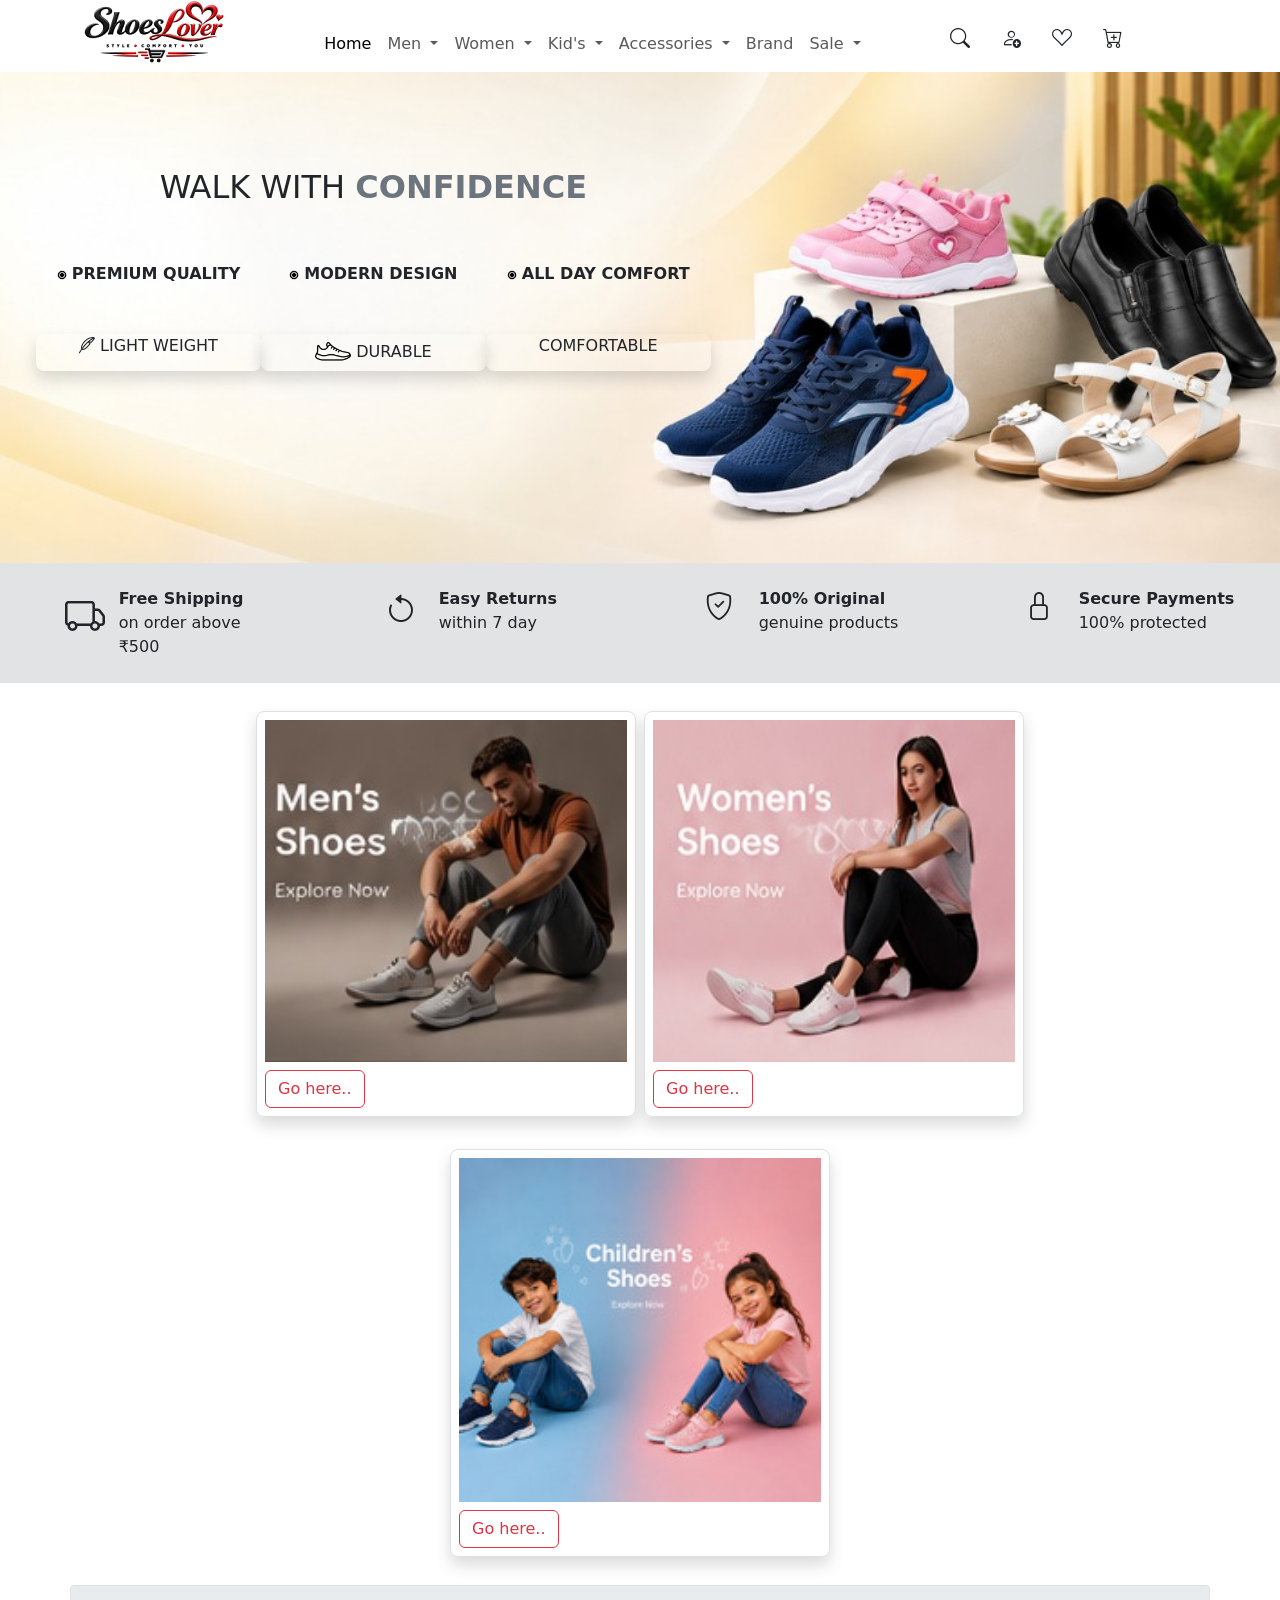
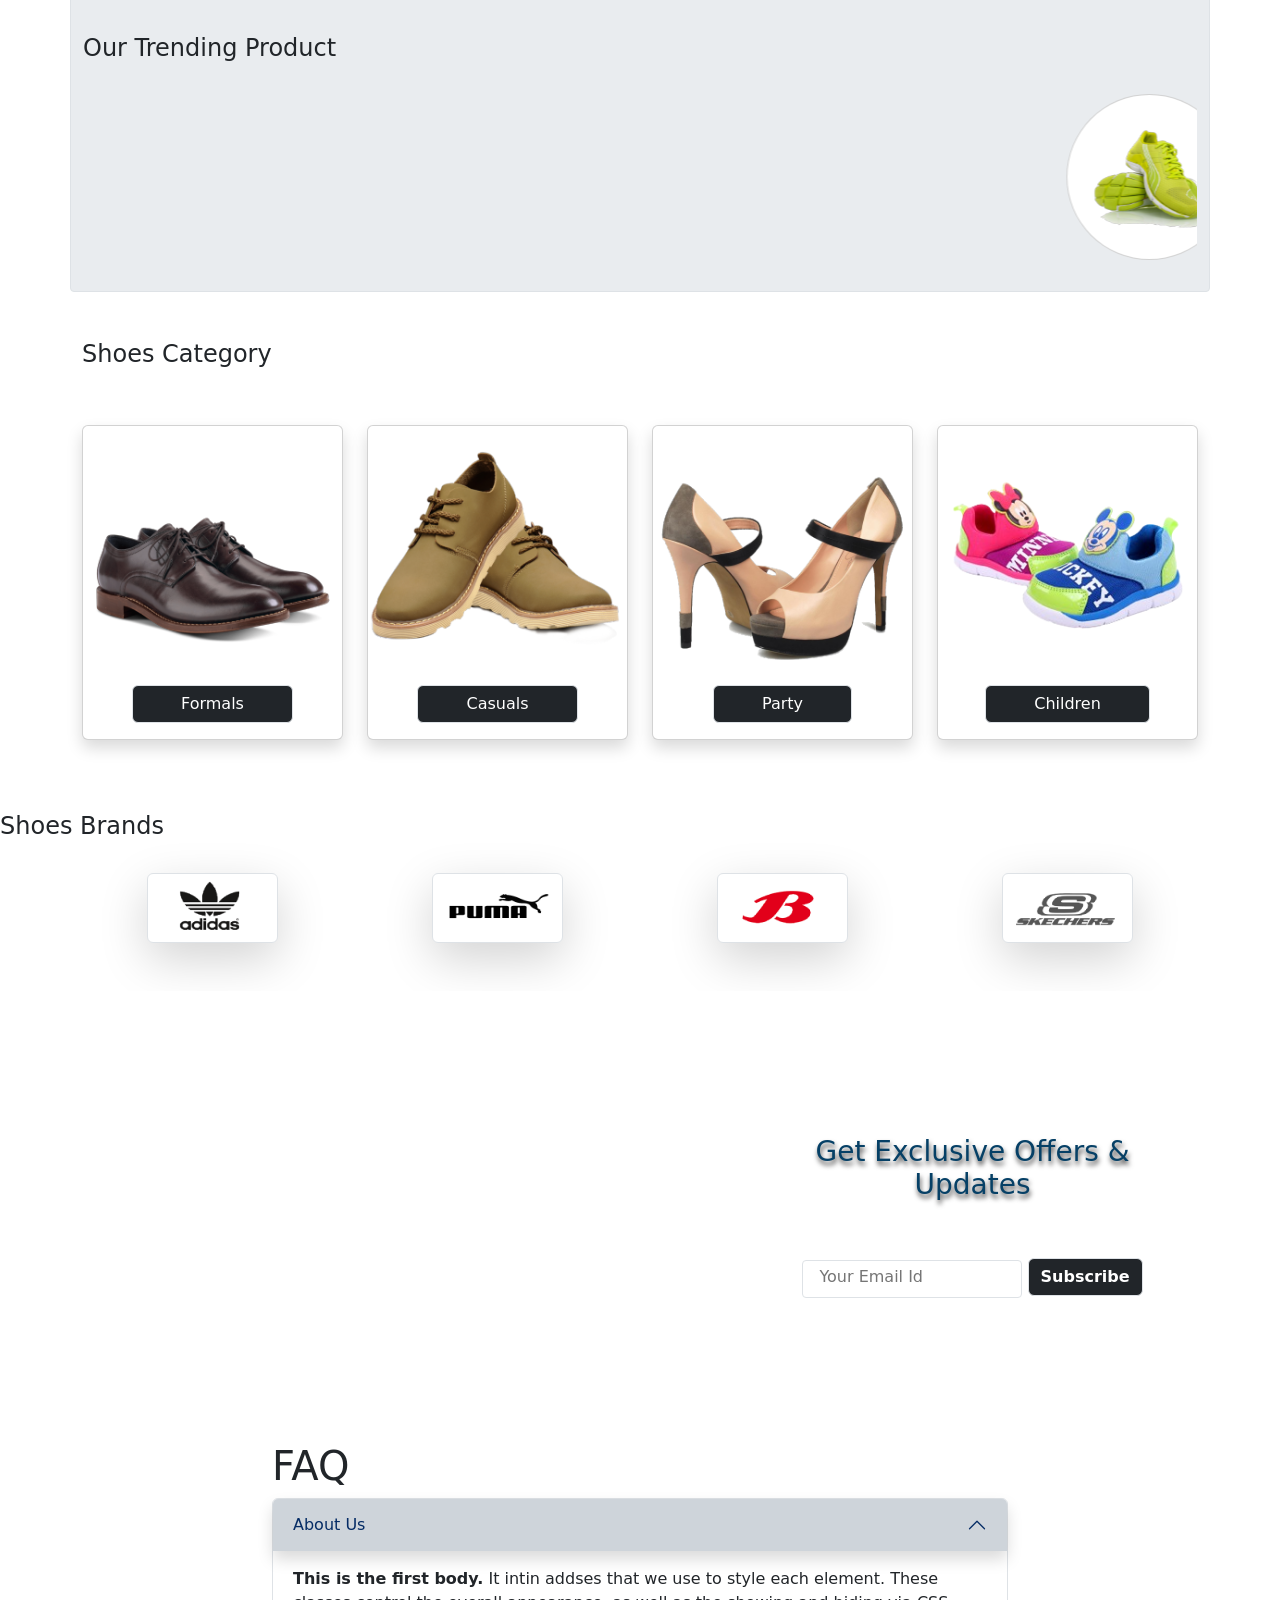
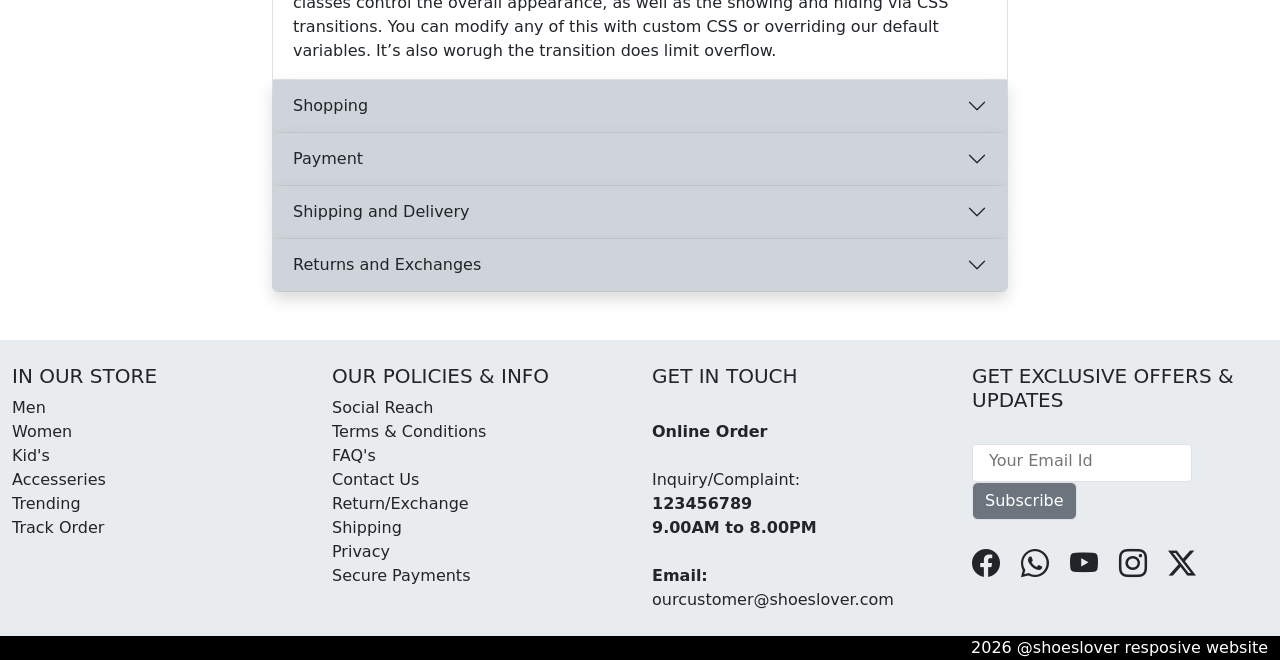
<file: index.html>
<!DOCTYPE html>
<html lang="en">
<head>
    <meta charset="UTF-8">
    <meta name="viewport" content="width=device-width, initial-scale=1.0">
    <title>Shoes_Lover</title>
    <!-- link with css -->
    <link rel="stylesheet" href="css/style.css">

    <!-- bootstrap online link     -->
    <link href="https://cdn.jsdelivr.net/npm/bootstrap@5.3.8/dist/css/bootstrap.min.css" rel="stylesheet" integrity="sha384-sRIl4kxILFvY47J16cr9ZwB07vP4J8+LH7qKQnuqkuIAvNWLzeN8tE5YBujZqJLB" crossorigin="anonymous">
    <script src="https://cdn.jsdelivr.net/npm/bootstrap@5.3.8/dist/js/bootstrap.bundle.min.js" integrity="sha384-FKyoEForCGlyvwx9Hj09JcYn3nv7wiPVlz7YYwJrWVcXK/BmnVDxM+D2scQbITxI" crossorigin="anonymous"></script>

    <!-- link boostrap icons -->
    <link rel="stylesheet" href="https://cdn.jsdelivr.net/npm/bootstrap-icons@1.13.1/font/bootstrap-icons.min.css">

</head>
<body>
   
    <!-- nvabar start -->
  <div class="container sticky-md-top bg-white ">
    <div class="row">
      <div class="col-md-2 col-sm-12">
        <img src="img/logo.png" class="img-fluid" alt="">
      </div>
      <div class="col-md-7 col-sm-12 text-center pt-3">
          <nav class="navbar navbar-expand-lg   text-center ">
            <div class="container"> 
              <button class="navbar-toggler" type="button" data-bs-toggle="collapse" data-bs-target="#navbarNav">
                <span class="navbar-toggler-icon"></span>
              </button>
              <div class="collapse navbar-collapse" id="navbarNav">
                <!-- mx-auto centers the links inside the container -->
                <ul class="navbar-nav mx-auto">
                  <li class="nav-item" >
                      <a class="nav-link active" href="index.html">Home  </a>
                  </li>

                  <li class="nav-item dropdown">
                      <a  href="men.html" class="nav-link  dropdown-toggle"  role="button" data-bs-toggle="dropdown" aria-expanded="false">
                      Men
                      </a>
                      <ul class="dropdown-menu text-center">
                      <li><a class="dropdown-item" href="men.html">Casual Shoes</a></li>
                      <li><a class="dropdown-item" href="men.html">fromal Shoes</a></li>
                      <li><a class="dropdown-item" href="men.html">Sports Shoes</a></li>
                      </ul>
                  </li>
                  <li class="nav-item dropdown">
                      <a class="nav-link dropdown-toggle" href="women.html" role="button" data-bs-toggle="dropdown" aria-expanded="false">
                        Women
                      </a>
                      <ul class="dropdown-menu text-center">
                          <li><a class="dropdown-item" href="women.html">Casual Shoes</a></li>
                          <li><a class="dropdown-item" href="women.html">Heels</a></li>
                          <li><a class="dropdown-item" href="women.html">Flats</a></li>
                      </ul>
                  </li>   
                  <li class="nav-item dropdown">
                      <a class="nav-link dropdown-toggle" href="kid.html" role="button" data-bs-toggle="dropdown" aria-expanded="false">
                              Kid's
                      </a>
                      <ul class="dropdown-menu text-center">
                          <li><a class="dropdown-item" href="kid.html">Casual</a></li>
                          <li><a class="dropdown-item" href="kid.html">Formal Shoes</a></li>
                          <li><a class="dropdown-item" href="kid.html">Sports Shoes</a></li>
                          <li><a class="dropdown-item" href="kid.html">Schools Shoes</a></li>
                          <li><a class="dropdown-item" href="kid.html">Soft-Soles Shoes</a></li>
                          <li><a class="dropdown-item" href="kid.html">Boots</a></li>
                      </ul>
                    </li> 
                    <li class="nav-item dropdown">
                        <a class="nav-link dropdown-toggle" href="#" role="button" data-bs-toggle="dropdown" aria-expanded="false">
                        Accessories
                        </a>
                        <ul class="dropdown-menu text-center">
                            <li><a class="dropdown-item" href="access.html">Shoe Brush</a></li>
                            <li><a class="dropdown-item" href="access.html">Shoe Polish</a></li>
                            <li><a class="dropdown-item" href="access.html">Shoe Laces</a></li>
                            <li><a class="dropdown-item" href="access.html">Shoe Bags</a></li>
                            <li><a class="dropdown-item" href="access.html">Shoe Soles</a></li>
                        </ul>
                    </li>    

                    <li class="nav-item" >
                        <a class="nav-link" href="#brand">Brand  </a>
                    </li>

                    <li class="nav-item dropdown">
                        <a class="nav-link dropdown-toggle" href="#" role="button" data-bs-toggle="dropdown" aria-expanded="false">
                                Sale
                        </a>
                        
                        <ul class="dropdown-menu text-center">
                            <li><a class="dropdown-item" href="#">25 <i class="bi bi-percent"></i></a></li>
                            <li><a class="dropdown-item" href="#">50 <i class="bi bi-percent"></i></a></li>
                            <li><a class="dropdown-item" href="#">75 <i class="bi bi-percent"></i></a></li>
                            <li><a class="dropdown-item" href="#">80 <i class="bi bi-percent"></i></a></li>

                        </ul>
                    </li>
                </ul>
              </div>
            </div>
          </nav>
      </div>
      <div class="col-md-3 col-sm-12 pt-3 justify-content-center">
        <i class="bi bi-search  fs-5 btn" data-bs-toggle="modal" data-bs-target="#search_bar"></i>
        <i class="bi bi-person-add  fs-5 btn" data-bs-toggle="modal" data-bs-target="#login"></i>
        <i class="bi bi-suit-heart  fs-5 btn"></i>
        <i class="bi bi-cart-plus fs-5 btn " data-bs-toggle="offcanvas" data-bs-target="#bucket"></i>
      </div>
    </div>
  </div>
    



  <!----------------- modal --------------------------->

<!-- Modal login-->
<div class="modal fade" id="login"  aria-hidden="true">
  <div class="modal-dialog">
    <div class="modal-content">
      <div class="modal-header">
        <h1 class="modal-title fs-5" id="exampleModalLabel">Login</h1>
        <button type="button" class="btn-close" data-bs-dismiss="modal" aria-label="Close"></button>
      </div>
      <div class="modal-body">
       <form>
          <div>
            <label class="form-label">Email address</label>
            <input type="email" class="form-control" >
            <div class="form-text">We'll never share your email with anyone else.</div>
          </div><br>
          <div>
            <label class="form-label">Password</label>
            <input type="password" class="form-control">
          </div> 
        </form>
      </div>
      <div class="modal-footer">
        <button type="" class="btn btn-secondary mt-3">Subscribe</button>
      </div>
    </div>
  </div>
</div>


<!-- Modal search-->

<div class="modal fade" id="search_bar"  aria-hidden="true">
  <div class="modal-dialog">
    <div class="modal-content">
      <div class="modal-header">
        <h1 class="modal-title fs-5" id="exampleModalLabel">Search</h1>
        <button type="button" class="btn-close" data-bs-dismiss="modal" aria-label="Close"></button>
      </div>
      <div class="modal-body">
       <div class="row">
          <div class="col-9"><input class="form-control" type="search" placeholder="Search"><br></div>
          <div class="col-3"><button class="btn btn-secondary" type="submit"> <i class="bi bi-search"></i> </button></div>
        </div>
      </div>
    
    </div>
  </div>
</div>



<!-- offcanvas for shopping -->

<div class="offcanvas offcanvas-end" tabindex="-1" id="bucket" aria-labelledby="offcanvasRightLabel">
  <div class="offcanvas-header">
    <h5 class="offcanvas-title" id="offcanvasRightLabel">Shopping crad</h5>
    <button type="button" class="btn-close" data-bs-dismiss="offcanvas" aria-label="Close"></button>
  </div>
  <div class="offcanvas-body">
    
  </div>
</div>

<!----------- navbar ended ---------------->


    <!-- banner start -->

  <div class="container-fluid">
    <div class="row banner">
      <div class="col-md-7 text-center p-5 mt-5 mb-5">
          <div class="row pb-5">
            <h2>WALK WITH <b class="text-secondary"> CONFIDENCE</b></h2>
          </div>
          <div class="row pb-5">
              <div class="col-4"><img src="img/points.png" width="5%" alt=""> <b>PREMIUM QUALITY</b></div>
              <div class="col-4"><img src="img/points.png" width="5%" alt=""> <b>MODERN DESIGN</b></div>
              <div class="col-4"><img src="img/points.png" width="5%" alt=""> <b>ALL DAY COMFORT</b></div>
          </div>
          <div class="row pb-5 mb-5">
            <div class="col-4 shadow rounded-3"><i class="bi bi-feather"></i> LIGHT WEIGHT</div>
            <div class="col-4 shadow rounded-3"><img src="img/shoes.png" width="18%" alt=""> DURABLE</div>
            <div class="col-4 shadow rounded-3"><i class="bi bi-bluesky"> </i>COMFORTABLE</div>
          </div>
      </div>
      <div class="col-md-5"></div>
    </div>
  </div>



     <!-- banner end -->


  <!-- maim body strat -->
   <div class="container-fluid bg-secondary-subtle pt-4 pb-4">
    <div class="row justify-content-center">
      <div class="col-md-3 col-sm-12">
        <div class="row">
          <div class="col-2"></div>
          <div class="col-md-2 col-sm-12"><i class="bi bi-truck fs-1"></i></div>
          <div class="col-md-7 col-sm-12">
            <b>Free Shipping</b><br>
              on order above ₹500
          </div>
          <div class="col-1"></div>
        </div>
      </div>
      <div class="col-md-3 col-sm-12">
        <div class="row">
          <div class="col-2"></div>
          <div class="col-md-2 col-sm-12"><i class="bi bi-arrow-counterclockwise fs-2"></i></div>
          <div class="col-md-7 col-sm-12">
            <b>Easy Returns</b><br>
              within 7 day
          </div>
          <div class="col-1"></div>
        </div>   
      </div>
      <div class="col-md-3 col-sm-12">
        <div class="row">
          <div class="col-2"></div>
          <div class="col-md-2 col-sm-12"><i class="bi bi-shield-check fs-3"></i></div>
          <div class="col-md-7 col-sm-12">
            <b>100% Original</i></b><br>
              genuine products
          </div>
          <div class="col-1"></div>
        </div>
      </div>
      <div class="col-md-3 col-sm-12">
        <div class="row">
          <div class="col-2"></div>
          <div class="col-md-2 col-sm-12"><i class="bi bi-lock fs-3"></i></div>
          <div class="col-md-7 col-sm-12">
            <b>Secure Payments</b><br>
             100%</i> protected 
          </div>
          <div class="col-1"></div>
        </div>        
      </div>
    </div>
   </div>

   <!-- product varity -->
  <div class="container">
    <div class="row justify-content-center mt-4">
      <div class="col-4 border border-1 shadow p-2 rounded-3 m-1">
          <img src="img/p_men.jpg" class="card-img"  alt="...">
          <a href="men.html" class=" btn btn-outline-danger mt-2"> Go here..</a>
      </div>

      <div class="col-4  border border-1 shadow p-2 rounded-3 m-1">
          <img src="img/p_women.jpg" class="card-img"  alt="...">
          <a href="women.html" class=" btn btn-outline-danger mt-2"> Go here..</a> 
      </div>
    </div>  
    <div class="row justify-content-evenly mt-4">  
      <!-- <div class="col-4 border border-1 shadow p-2 rounded-3 m-1">
         <img src="img/p_sport.jpg" class="card-img"  alt="..."> 
          <button class="btn btn-outline-danger mt-2 mb-1 "> Go here.. </button>   
      </div> -->

      <div class="col-4 border border-1 shadow p-2 rounded-3 m-1">
          <img src="img/p_child.jpg" class="card-img"  alt="...">
          <a href="kid.html" class=" btn btn-outline-danger mt-2"> Go here..</a>   
      </div>
    </div>
  </div> 
      
    <!-- trending product -->
    <div class="container mt-4 bg-body-secondary border rounded-1 mb-5">
      <div class="row pt-5"><h4>Our Trending Product</h4></div>
      <marquee> 
        <div class="row pt-4 pb-4">
          <div class="col-2 text-center">
              <div class="card rounded-pill">
                  <img src="img/p1.png" class="p-3" alt="...">
                  <!-- <div class="card-body">
                    <b>Adidas</b>
                    <p class="card-text">men's running shoes </p>
                    <button type="button" class="btn btn-outline-secondary"><b>₹3999</b>  <span class="text-decoration-line-through me-2" >₹5999 </span><i class="bg-black rounded-5 p-1 bi bi-cart-plus"></i></button> 
                  </div> -->
                </div>
          </div>
          <div class="col-2 text-center">
            <div class="card rounded-pill">
              <img src="img/p2.png" class="p-3" alt="...">
               <!-- <div class="card-body">
                  <b>Adidas</b>
                  <p class="card-text">men's running shoes </p>
                  <button type="button" class="btn btn-outline-secondary"><b>₹3999</b>  <span class="text-decoration-line-through me-2" >₹5999 </span><i class="bg-black rounded-5 p-1 bi bi-cart-plus"></i></button> 
                </div> -->
            </div>
          </div>

          <div class="col-2 text-center">
            <div class="card rounded-pill">
              <img src="img/p3.png" class="p-3" alt="...">
                  <!-- <div class="card-body">
                      <b>Adidas</b>
                      <p class="card-text">men's running shoes </p>
                      <button type="button" class="btn btn-outline-secondary"><b>₹3999</b>  <span class="text-decoration-line-through me-2" >₹5999 </span><i class="bg-black rounded-5 p-1 bi bi-cart-plus"></i></button> 
                  </div>               -->
            </div>
          </div>

          <div class="col-2 text-center">
            <div class="card rounded-pill">
              <img src="img/p4.png" class="p-3" alt="...">
                  <!-- <div class="card-body">
                      <b>Adidas</b>
                      <p class="card-text">men's running shoes </p>
                      <button type="button" class="btn btn-outline-secondary"><b>₹3999</b>  <span class="text-decoration-line-through me-2" >₹5999 </span><i class="bg-black rounded-5 p-1 bi bi-cart-plus"></i></button> 
                  </div>               -->
            </div>
          </div>


          <div class="col-2 text-center">
            <div class="card rounded-pill">
              <img src="img/p5.png" class="p-3" alt="...">
                  <!-- <div class="card-body">
                      <b>Adidas</b>
                      <p class="card-text">men's running shoes </p>
                      <button type="button" class="btn btn-outline-secondary"><b>₹3999</b>  <span class="text-decoration-line-through me-2" >₹5999 </span><i class="bg-black rounded-5 p-1 bi bi-cart-plus"></i></button> 
                  </div>               -->
            </div>
          </div>   

          <div class="col-2 text-center">
            <div class="card rounded-pill">
              <img src="img/p6.png" class="p-3" alt="...">
                  <!-- <div class="card-body">
                      <b>Adidas</b>
                      <p class="card-text">men's running shoes </p>
                      <button type="button" class="btn btn-outline-secondary"><b>₹3999</b>  <span class="text-decoration-line-through me-2" >₹5999 </span><i class="bg-black rounded-5 p-1 bi bi-cart-plus"></i></button> 
                  </div>               -->
            </div>
          </div>  

          
          
        </div>
      </marquee> 
    </div>

    <!--product category-->
    <div class="container">
      <div class="row"><h4>Shoes Category</h4> </div>
      <div class="row mt-5 mb-5">
        <div class="col-md-3 col-sm-6">
          <div class="card shadow">
            <img src="img/p6.png" class="card-img" alt="...">
            <div class="card-img-overlay1 justify-content-end text-center mb-3">
              <button type="button" class="btn btn-dark pe-5 ps-5 border">Formals</button>
            </div>
          </div>
        </div>

        <div class="col-md-3 col-sm-6">
          <div class="card shadow">
            <img src="img/p8.png" class="card-img" alt="...">
            <div class="card-img-overlay1 justify-content-end text-center mb-3">
              <button type="button" class="btn btn-dark pe-5 ps-5 border">Casuals</button>
            </div>
          </div>
        </div>

        
        <div class="col-md-3 col-sm-6">
          <div class="card shadow">
            <img src="img/p3.png" class="card-img" alt="...">
            <div class="card-img-overlay1 justify-content-end text-center mb-3">
              <button type="button" class="btn btn-dark pe-5 ps-5 border">Party</button>
            </div>
          </div>
        </div>
       

        <div class="col-md-3 col-sm-6">
          <div class="card shadow">
            <img src="img/p9.png" class="card-img" alt="...">
            <div class="card-img-overlay1 justify-content-end text-center mb-3">
              <button type="button" class="btn btn-dark pe-5 ps-5 border">Children</button>
            </div>
          </div>
        </div>
       

      
      </div>
    </div>
    
    <!-- brand name -->

    <div id="carouselExampleAutoplaying1" class="carousel slide" data-bs-ride="carousel">
      
      <div class="carousel-inner mb-5 pb-5" id="brand" >
        <div class="row pt-4 pb-4"><h4>Shoes Brands</h4> </div>
        <div class="carousel-item active" >
          
          <div class="container">
            <div class="row text-center">
              <div class="col-3">
                <img src="img/l1.png" class="img-thumbnail w-50 shadow-lg" alt="...">
              </div>
              <div class="col-3">
                <img src="img/l2.png" class="img-thumbnail w-50 shadow-lg" alt="...">
              </div>
              <div class="col-3">
                <img src="img/l3.png" class="img-thumbnail w-50 shadow-lg" alt="...">
              </div>
              <div class="col-3">
                <img src="img/l4.png" class="img-thumbnail w-50 shadow-lg" alt="...">
              </div>
            </div>
          </div>
        </div>
        <div class="carousel-item">
          <div class="container">
            <div class="row text-center">
              <div class="col-3">
                <img src="img/l5.png" class="img-thumbnail w-50 shadow-lg"  alt="...">
              </div>
              <div class="col-3">
                <img src="img/l7.png" class="img-thumbnail w-50 shadow-lg" alt="...">
              </div>
              <div class="col-3">
                <img src="img/l6.png" class="img-thumbnail w-50 shadow-lg" alt="...">
              </div>
              <div class="col-3">
                <img src="img/l8.png" class="img-thumbnail w-50 shadow-lg" alt="...">
              </div>
            </div>
          </div>
        </div>
        <div class="carousel-item">
          <div class="container">
            <div class="row text-center">
              <div class="col-3">
                <img src="img/l4.png" class="img-thumbnail w-50 shadow-lg" alt="...">
              </div>
              <div class="col-3">
                <img src="img/l7.png" class="img-thumbnail w-50 shadow-lg" alt="...">
              </div>
              <div class="col-3">
                <img src="img/l8.png" class="img-thumbnail w-50 shadow-lg" alt="...">
              </div>
              <div class="col-3">
                <img src="img/l1.png" class="img-thumbnail w-50 shadow-lg" alt="...">
              </div>
            </div>
          </div>
        </div>
      </div>
      <button class="carousel-control-prev" type="button" data-bs-target="#carouselExampleAutoplaying1" data-bs-slide="prev">
        <span class="carousel-control-prev-icon" aria-hidden="true"></span>
        <span class="visually-hidden">Previous</span>
      </button>
      <button class="carousel-control-next" type="button" data-bs-target="#carouselExampleAutoplaying1" data-bs-slide="next">
        <span class="carousel-control-next-icon" aria-hidden="true"></span>
        <span class="visually-hidden">Next</span>
      </button>
    </div>

    <!-- update and loging -->
     <div class="container-fluid  pt-5 pb-5 update">
      <div class="row">
        <div class="col-md-12">
          <div class="container">
            <div class="row text-start">
              <div class="col-md-7 col-sm-12 pt-4 text-center">
                 
              </div>
              <div class="col-md-5 col-sm-12 bg-white p-5 rounded-2">
                <form action="">
                  <div class="text-center">
                    <h3>Get Exclusive Offers & Updates</h3>
                    <br><br>
                    <input class="pt-1 pb-2 ps-3 border border-1 rounded-1" type="email" placeholder="Your Email Id">
                    <button type="submit" class="btn btn bg-dark border border-1"><b class="text-white">Subscribe</b></button>
                  </div>
                    
                </form>
              </div>
              </div>
          </div>
        </div>
      </div>
     </div>
   <!-- main body end -->

   <!-- FAQ  start-->
<div class="container mt-5">
  <div class="row">
    <div class="col-md-8 offset-2">
      <h1>FAQ</h1>
      <div class="accordion" id="accordionPanelsStayOpenExample">

        <div class="accordion-item">
          <h2 class="accordion-header">
            <button class="accordion-button bg-dark-subtle shadow" type="button" data-bs-toggle="collapse" data-bs-target="#faq1" aria-expanded="true" aria-controls="panelsStayOpen-collapseOne">
               About Us
            </button>
          </h2>
          <div id="faq1" class="accordion-collapse collapse show">
            <div class="accordion-body">
              <strong>This is the first body.</strong> It intin addses that we use to style each element. These classes control the overall appearance, as well as the showing and hiding via CSS transitions. You can modify any of this with custom CSS or overriding our default variables. It’s also worugh the transition does limit overflow.
            </div>
          </div>
        </div>
        <div class="accordion-item">
          <h2 class="accordion-header">
            <button class="accordion-button collapsed bg-dark-subtle shadow" type="button" data-bs-toggle="collapse" data-bs-target="#faq2" aria-expanded="false" aria-controls="panelsStayOpen-collapseTwo">
              Shopping
            </button>
          </h2>
          <div id="faq2" class="accordion-collapse collapse">
            <div class="accordion-body">
             Lorem ipsum dolor sit amet, consectetur adipisicing elit. Optio fuga consequuntur, itaque eveniet aspernatur illum ut molestiae provident mollitia ullam in. Itaque magnam ab obcaecati adipisci veniam perferendis ducimus ea.
            </div>
          </div>
        </div>

        <div class="accordion-item">
          <h2 class="accordion-header">
            <button class="accordion-button collapsed bg-dark-subtle shadow" type="button" data-bs-toggle="collapse" data-bs-target="#faq3" aria-expanded="false" aria-controls="panelsStayOpen-collapseThree">
              Payment
            </button>
          </h2>
          <div id="faq3" class="accordion-collapse collapse">
            <div class="accordion-body">
              <strong>This is the third item’s accordion body.</strong> It is hidden by default, until the collapse plugin adds the appropriate classes that we use to style each element. These classes control the overall appearance, as well as the showing and hiding via CSS transitions. You can modify any of this with custom CSS or overriding our default variables. It’s also worth noting that just about ansition does limit overflow.
            </div>
          </div>
        </div>

        <div class="accordion-item">
          <h2 class="accordion-header">
            <button class="accordion-button collapsed bg-dark-subtle shadow" type="button" data-bs-toggle="collapse" data-bs-target="#faq4" aria-expanded="false" aria-controls="panelsStayOpen-collapseTwo">
             Shipping and Delivery
            </button>
          </h2>
          <div id="faq4" class="accordion-collapse collapse">
            <div class="accordion-body">
              <strong>This is the second item’s accordion body.</strong>n adds the appropriatle each element. Ththe overall appearance, as well as the showing and hiding via CSS transitions. You can modify any of this with custom CSS or overriding our default variables. It’s also worth noting that just about any HTML can go within thethough the transition does limit overflow.
            </div>
          </div>
        </div>

        <div class="accordion-item">
          <h2 class="accordion-header">
            <button class="accordion-button collapsed bg-dark-subtle shadow" type="button" data-bs-toggle="collapse" data-bs-target="#faq5" aria-expanded="false" aria-controls="panelsStayOpen-collapseTwo">
              Returns and Exchanges
            </button>
          </h2>
          <div id="faq5" class="accordion-collapse collapse">
            <div class="accordion-body">
              Lorem ipsum dolor sit, amet consectetur adipisicing elit. Aut, aperiam magnam quidem earum atque, tempora temporibus nemo vitae nam pariatur quisquam consectetur est laboriosam ipsa iure. Numquam perspiciatis tenetur nemo.
            </div>
          </div>
        </div>

      </div>
    </div>
  </div>  
</div>
     <!-- FAQ End -->

   <!-- footer start   -->
<div class="container-fluid mt-5 bg-body-secondary pt-4 pb-4">
  <div class="row">
    <div class="col-3">
      <h5>IN OUR STORE</h5>
      Men<br>
      Women<br>
      Kid's<br>
      Accesseries<br>
      Trending<br>
      Track Order
    </div>
    <div class="col-3">
      <h5>OUR POLICIES & INFO</h5>
      Social Reach<br>
      Terms & Conditions<br>
      FAQ's<br>
      Contact Us<br>
      Return/Exchange<br>
      Shipping<br>
      Privacy<br>
      Secure Payments
    </div>
    <div class="col-3">
      <h5>GET IN TOUCH</h5><br>
      <b>Online Order</b><br><br>
      Inquiry/Complaint: <br>
      <b>123456789</b><br>
      <b>9.00AM to 8.00PM</b><br><br>
      <b>Email:</b> ourcustomer@shoeslover.com
    </div>
    <div class="col-3">
      <h5>GET EXCLUSIVE OFFERS & UPDATES</h5><br>
      <input class="pt-1 pb-2 ps-3 border border-1 rounded-1" type="email" placeholder="Your Email Id">
      <button type="submit" class="btn btn-secondary border border-1">Subscribe</button><br><br>
      <i class="bi bi-facebook fs-3 pe-3"></i>
      <i class="bi bi-whatsapp fs-3 pe-3"></i>
      <i class="bi bi-youtube fs-3 pe-3"></i>
      <i class="bi bi-instagram fs-3 pe-3"></i>
      <i class="bi bi-twitter-x fs-3"></i>
    </div>
  </div>
</div>    
    <!-- footer end -->
<div class="container-fluid">
  <div class="row">
    <div class="col-12 bg-black text-end text-bg-success">
      2026 @shoeslover resposive website
    </div>
  </div>
</div>     




</body>
</html>
</file>
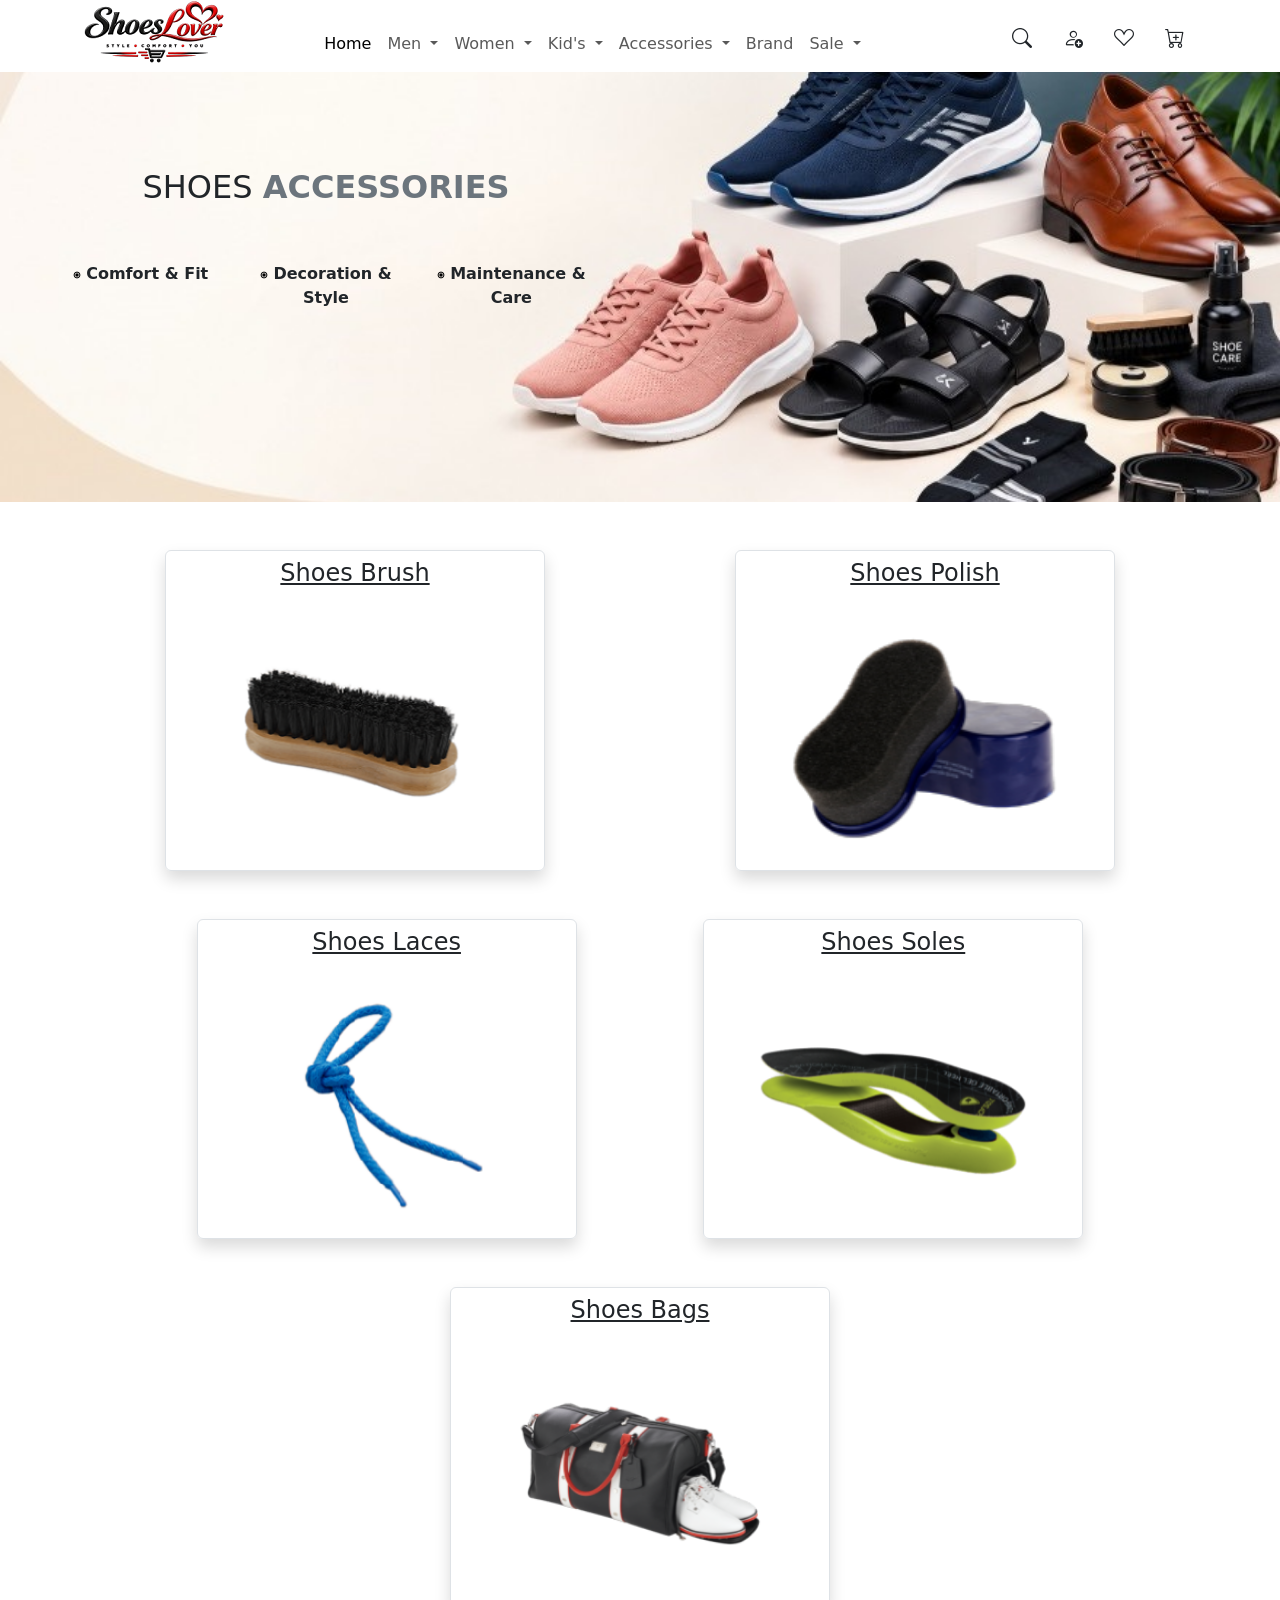
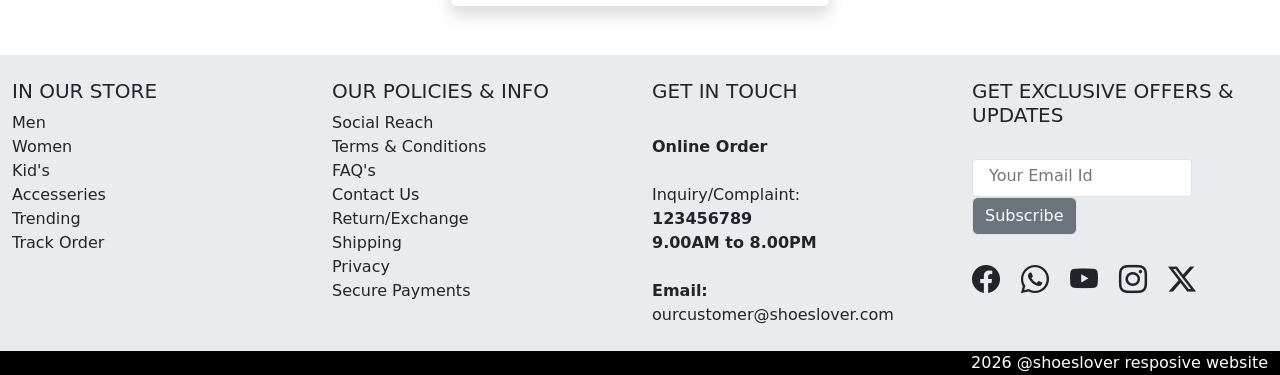
<file: access.html>
<!DOCTYPE html>
<html lang="en">
<head>
    <meta charset="UTF-8">
    <meta name="viewport" content="width=device-width, initial-scale=1.0">
    <title>Shoes_Lover</title>
    <!-- link with css -->
    <link rel="stylesheet" href="css/style.css">

    <!-- bootstrap online link     -->
    <link href="https://cdn.jsdelivr.net/npm/bootstrap@5.3.8/dist/css/bootstrap.min.css" rel="stylesheet" integrity="sha384-sRIl4kxILFvY47J16cr9ZwB07vP4J8+LH7qKQnuqkuIAvNWLzeN8tE5YBujZqJLB" crossorigin="anonymous">
    <script src="https://cdn.jsdelivr.net/npm/bootstrap@5.3.8/dist/js/bootstrap.bundle.min.js" integrity="sha384-FKyoEForCGlyvwx9Hj09JcYn3nv7wiPVlz7YYwJrWVcXK/BmnVDxM+D2scQbITxI" crossorigin="anonymous"></script>

    <!-- link boostrap icons -->
    <link rel="stylesheet" href="https://cdn.jsdelivr.net/npm/bootstrap-icons@1.13.1/font/bootstrap-icons.min.css">

</head>
<body>
   
    <!-- nvabar start -->
  <div class="container sticky-md-top bg-white">
    <div class="row">
      <div class="col-md-2 col-sm-12">
        <img src="img/logo.png" class="img-fluid" alt="">
      </div>
      <div class="col-md-7 col-sm-12 text-center pt-3">
          <nav class="navbar navbar-expand-lg   text-center ">
            <div class="container"> 
              <button class="navbar-toggler" type="button" data-bs-toggle="collapse" data-bs-target="#navbarNav">
                <span class="navbar-toggler-icon"></span>
              </button>
              <div class="collapse navbar-collapse" id="navbarNav">
                <!-- mx-auto centers the links inside the container -->
                <ul class="navbar-nav mx-auto">

                  <li class="nav-item" >
                      <a class="nav-link active" href="index.html">Home  </a>
                  </li>
                  <li class="nav-item dropdown">
                      <a class="nav-link  dropdown-toggle" href="#" role="button" data-bs-toggle="dropdown" aria-expanded="false">
                      Men
                      </a>
                      <ul class="dropdown-menu text-center">
                      <li><a class="dropdown-item" href="men.html">Casual Shoes</a></li>
                      <li><a class="dropdown-item" href="men.html">fromal Shoes</a></li>
                      <li><a class="dropdown-item" href="men.html">Sports Shoes</a></li>
                      </ul>
                  </li>
                  <li class="nav-item dropdown">
                      <a class="nav-link dropdown-toggle" href="women.html" role="button" data-bs-toggle="dropdown" aria-expanded="false">
                        Women
                      </a>
                      <ul class="dropdown-menu text-center">
                          <li><a class="dropdown-item" href="women.html">Casual Shoes</a></li>
                          <li><a class="dropdown-item" href="women.html">Heels</a></li>
                          <li><a class="dropdown-item" href="women.html">Flats</a></li>
                      </ul>
                  </li>   
                  <li class="nav-item dropdown">
                      <a class="nav-link dropdown-toggle" href="#" role="button" data-bs-toggle="dropdown" aria-expanded="false">
                              Kid's
                      </a>
                      <ul class="dropdown-menu text-center">
                          <li><a class="dropdown-item" href="kid.html">Casual</a></li>
                          <li><a class="dropdown-item" href="kid.html">Formal Shoes</a></li>
                          <li><a class="dropdown-item" href="kid.html">Sports Shoes</a></li>
                          <li><a class="dropdown-item" href="kid.html">Schools Shoes</a></li>
                          <li><a class="dropdown-item" href="kid.html">Soft-Soles Shoes</a></li>
                          <li><a class="dropdown-item" href="kid.html">Boots</a></li>
                      </ul>
                    </li> 
                    <li class="nav-item dropdown">
                        <a class="nav-link dropdown-toggle" href="#" role="button" data-bs-toggle="dropdown" aria-expanded="false">
                        Accessories
                        </a>
                        <ul class="dropdown-menu text-center">
                            <li><a class="dropdown-item" href="#ACasual">Shoe Brush</a></li>
                            <li><a class="dropdown-item" href="#ACasual">Shoe Polish</a></li>
                            <li><a class="dropdown-item" href="#ACasual">Shoe Laces</a></li>
                            <li><a class="dropdown-item" href="#ACasual">Shoe Bags</a></li>
                            <li><a class="dropdown-item" href="#ACasual">Shoe Soles</a></li>
                        </ul>
                    </li>      
                    <li class="nav-item" >
                        <a class="nav-link" href="#brand">
                                Brand
                        </a>

                    </li>
                    <li class="nav-item dropdown">
                        <a class="nav-link dropdown-toggle" href="#" role="button" data-bs-toggle="dropdown" aria-expanded="false">
                                Sale
                        </a>
                        
                        <ul class="dropdown-menu text-center">
                            <li><a class="dropdown-item" href="#">25 <i class="bi bi-percent"></i></a></li>
                            <li><a class="dropdown-item" href="#">50 <i class="bi bi-percent"></i></a></li>
                            <li><a class="dropdown-item" href="#">75 <i class="bi bi-percent"></i></a></li>
                            <li><a class="dropdown-item" href="#">80 <i class="bi bi-percent"></i></a></li>

                        </ul>
                    </li>
                </ul>
              </div>
            </div>
          </nav>
      </div>
      <div class="col-md-3 col-sm-12 pt-3 text-end">
        <i class="bi bi-search  fs-5 btn" data-bs-toggle="modal" data-bs-target="#search_bar"></i>
        <i class="bi bi-person-add  fs-5 btn" data-bs-toggle="modal" data-bs-target="#login"></i>
        <i class="bi bi-suit-heart  fs-5 btn"></i>
        <i class="bi bi-cart-plus fs-5 btn " data-bs-toggle="offcanvas" data-bs-target="#bucket"></i>
      </div>
    </div>
  </div>
    


  <!----------------- modal --------------------------->

<!-- Modal login-->
<div class="modal fade" id="login"  aria-hidden="true">
  <div class="modal-dialog">
    <div class="modal-content">
      <div class="modal-header">
        <h1 class="modal-title fs-5" id="exampleModalLabel">Login</h1>
        <button type="button" class="btn-close" data-bs-dismiss="modal" aria-label="Close"></button>
      </div>
      <div class="modal-body">
       <form>
          <div>
            <label class="form-label">Email address</label>
            <input type="email" class="form-control" >
            <div class="form-text">We'll never share your email with anyone else.</div>
          </div><br>
          <div>
            <label class="form-label">Password</label>
            <input type="password" class="form-control">
          </div> 
        </form>
      </div>
      <div class="modal-footer">
        <button type="" class="btn btn-secondary mt-3">Subscribe</button>
      </div>
    </div>
  </div>
</div>


<!-- Modal search-->

<div class="modal fade" id="search_bar"  aria-hidden="true">
  <div class="modal-dialog">
    <div class="modal-content">
      <div class="modal-header">
        <h1 class="modal-title fs-5" id="exampleModalLabel">Search</h1>
        <button type="button" class="btn-close" data-bs-dismiss="modal" aria-label="Close"></button>
      </div>
      <div class="modal-body">
       <div class="row">
          <div class="col-9"><input class="form-control" type="search" placeholder="Search"><br></div>
          <div class="col-3"><button class="btn btn-secondary" type="submit"> <i class="bi bi-search"></i> </button></div>
        </div>
      </div>
    
    </div>
  </div>
</div>



<!-- offcanvas for shopping -->

<div class="offcanvas offcanvas-end" tabindex="-1" id="bucket" aria-labelledby="offcanvasRightLabel">
  <div class="offcanvas-header">
    <h5 class="offcanvas-title" id="offcanvasRightLabel">Shopping crad</h5>
    <button type="button" class="btn-close" data-bs-dismiss="offcanvas" aria-label="Close"></button>
  </div>
  <div class="offcanvas-body">
    
  </div>
</div>

<!----------- navbar ended ---------------->


    <!-- banner start -->
  

  <div class="container-fluid">
    <div class="row access">
      <div class="col-md-12">
        <!-- <img src="img/acess.jpg" class="img-fluid w-100" alt=""> -->

        <div class="col-md-6 text-center p-5 mt-5 mb-5">
          <div class="row pb-5">
            <h2> SHOES <b class="text-secondary"> ACCESSORIES</b></h2>
          </div>
          <div class="row pb-5">
              <div class="col-4"><img src="img/points.png" width="5%" alt=""> <b>Comfort & Fit</b></div>
              <div class="col-4"><img src="img/points.png" width="5%" alt=""> <b>Decoration & Style</b></div>
              <div class="col-4"><img src="img/points.png" width="5%" alt=""> <b>Maintenance & Care</b></div>
          </div>
         
      </div>
      <div class="col-md-6 pb-lg-5"></div>
    </div>

      </div>
    </div>
  </div>  
     <!------------------ banner end --------------------->

     <!-- main body start ----------------->
  <div class="container mt-5">
    <div class="row justify-content-around">
      <div class="col-4 border rounded-2 shadow text-center" id="ACasual">

        <h4 class="text-center text-decoration-underline p-2">Shoes Brush</h4>

        <div id="brush" class="carousel slide" data-bs-ride="carousel">
          <div class="carousel-inner">
            <div class="carousel-item active" >
              <img src="img/a1.png" class="w-75" alt="...">
            </div>
            <div class="carousel-item">
              <img src="img/a2.png"  class="w-75" alt="...">
            </div>
            <div class="carousel-item">
              <img src="img/a3.png" class="w-75"  alt="...">
            </div>
          </div>
          <button class="carousel-control-prev" type="button" data-bs-target="#brush" data-bs-slide="prev">
            <span class="carousel-control-prev-icon" aria-hidden="true"></span>
            <span class="visually-hidden">Previous</span>
          </button>
          <button class="carousel-control-next" type="button" data-bs-target="#brush" data-bs-slide="next">
            <span class="carousel-control-next-icon" aria-hidden="true"></span>
            <span class="visually-hidden">Next</span>
          </button>
        </div>

      </div>
      <div class="col-4 border rounded-2 shadow text-center" id="ACasual" >

        <h4 class="text-center text-decoration-underline p-2">Shoes Polish</h4>

        <div id="polish" class="carousel slide" data-bs-ride="carousel">
          <div class="carousel-inner">
            <div class="carousel-item active" >
              <img src="img/a4.png" class="w-75" alt="...">
            </div>
            <div class="carousel-item">
              <img src="img/a5.png" class="w-75" alt="...">
            </div>
            <div class="carousel-item">
              <img src="img/a6.png" class="w-75" alt="...">
            </div>
          </div>
          <button class="carousel-control-prev" type="button" data-bs-target="#polish" data-bs-slide="prev">
            <span class="carousel-control-prev-icon" aria-hidden="true"></span>
            <span class="visually-hidden">Previous</span>
          </button>
          <button class="carousel-control-next" type="button" data-bs-target="#polish" data-bs-slide="next">
            <span class="carousel-control-next-icon" aria-hidden="true"></span>
            <span class="visually-hidden">Next</span>
          </button>
        </div>

      </div>
    </div>  


    <div class="row justify-content-evenly mt-5">
      <div class="col-4 border rounded-2 shadow text-center" id="ACasual" >

        <h4 class="text-center text-decoration-underline p-2">Shoes Laces</h4>

        <div id="laces" class="carousel slide" data-bs-ride="carousel">
          <div class="carousel-inner">
            <div class="carousel-item active" >
              <img src="img/a7.png" class="w-75" alt="...">
            </div>
            <div class="carousel-item">
              <img src="img/a8.png" class="w-75"  alt="...">
            </div>
            <div class="carousel-item">
              <img src="img/a9.png" class="w-75"  alt="...">
            </div>
          </div>
          <button class="carousel-control-prev" type="button" data-bs-target="#laces" data-bs-slide="prev">
            <span class="carousel-control-prev-icon" aria-hidden="true"></span>
            <span class="visually-hidden">Previous</span>
          </button>
          <button class="carousel-control-next" type="button" data-bs-target="#laces" data-bs-slide="next">
            <span class="carousel-control-next-icon" aria-hidden="true"></span>
            <span class="visually-hidden">Next</span>
          </button>
        </div>

      </div>
      <div class="col-4 border rounded-2 shadow text-center" id="ACasual">

        <h4 class="text-center text-decoration-underline p-2">Shoes Soles</h4>

        <div id="soles" class="carousel slide" data-bs-ride="carousel">
          <div class="carousel-inner">
            <div class="carousel-item active" >
              <img src="img/a13.png" class="w-75" alt="...">
            </div>
            <div class="carousel-item">
              <img src="img/a15.png"  class="w-75" alt="...">
            </div>
            <div class="carousel-item">
              <img src="img/a14.png" class="w-75"  alt="...">
            </div>
          </div>
          <button class="carousel-control-prev" type="button" data-bs-target="#soles" data-bs-slide="prev">
            <span class="carousel-control-prev-icon" aria-hidden="true"></span>
            <span class="visually-hidden">Previous</span>
          </button>
          <button class="carousel-control-next" type="button" data-bs-target="#soles" data-bs-slide="next">
            <span class="carousel-control-next-icon" aria-hidden="true"></span>
            <span class="visually-hidden">Next</span>
          </button>
        </div>

      </div>
    </div>

    <div class="row mb-5 mt-5">
      <div class="col-md-4 offset-4 border rounded-2 shadow text-center" id="ACasual">
       <h4 class="text-center text-decoration-underline p-2">Shoes Bags</h4>

        <div id="bags" class="carousel slide" data-bs-ride="carousel">
          <div class="carousel-inner">
            <div class="carousel-item active" >
              <img src="img/a11.png" class="w-75" alt="...">
            </div>
            <div class="carousel-item">
              <img src="img/a10.png" class="w-75" alt="...">
            </div>
            <div class="carousel-item">
              <img src="img/a12.png" class="w-75" alt="...">
            </div>
          </div>
          <button class="carousel-control-prev" type="button" data-bs-target="#bags" data-bs-slide="prev">
            <span class="carousel-control-prev-icon" aria-hidden="true"></span>
            <span class="visually-hidden">Previous</span>
          </button>
          <button class="carousel-control-next" type="button" data-bs-target="#bags" data-bs-slide="next">
            <span class="carousel-control-next-icon" aria-hidden="true"></span>
            <span class="visually-hidden">Next</span>
          </button>
        </div>


      </div>
    </div>
  </div>    


      <!-- main body end -->


   <!-- footer start   -->
<div class="container-fluid mt-5 bg-body-secondary pt-4 pb-4">
  <div class="row">
    <div class="col-3">
      <h5>IN OUR STORE</h5>
      Men<br>
      Women<br>
      Kid's<br>
      Accesseries<br>
      Trending<br>
      Track Order
    </div>
    <div class="col-3">
      <h5>OUR POLICIES & INFO</h5>
      Social Reach<br>
      Terms & Conditions<br>
      FAQ's<br>
      Contact Us<br>
      Return/Exchange<br>
      Shipping<br>
      Privacy<br>
      Secure Payments
    </div>
    <div class="col-3">
      <h5>GET IN TOUCH</h5><br>
      <b>Online Order</b><br><br>
      Inquiry/Complaint: <br>
      <b>123456789</b><br>
      <b>9.00AM to 8.00PM</b><br><br>
      <b>Email:</b> ourcustomer@shoeslover.com
    </div>
    <div class="col-3">
      <h5>GET EXCLUSIVE OFFERS & UPDATES</h5><br>
      <input class="pt-1 pb-2 ps-3 border border-1 rounded-1" type="email" placeholder="Your Email Id">
      <button type="submit" class="btn btn-secondary border border-1">Subscribe</button><br><br>
      <i class="bi bi-facebook fs-3 pe-3"></i>
      <i class="bi bi-whatsapp fs-3 pe-3"></i>
      <i class="bi bi-youtube fs-3 pe-3"></i>
      <i class="bi bi-instagram fs-3 pe-3"></i>
      <i class="bi bi-twitter-x fs-3"></i>
    </div>
  </div>
</div>    
    <!-- footer end -->
<div class="container-fluid">
  <div class="row">
    <div class="col-12 bg-black text-end text-bg-success">
      2026 @shoeslover resposive website
    </div>
  </div>
</div>
</file>
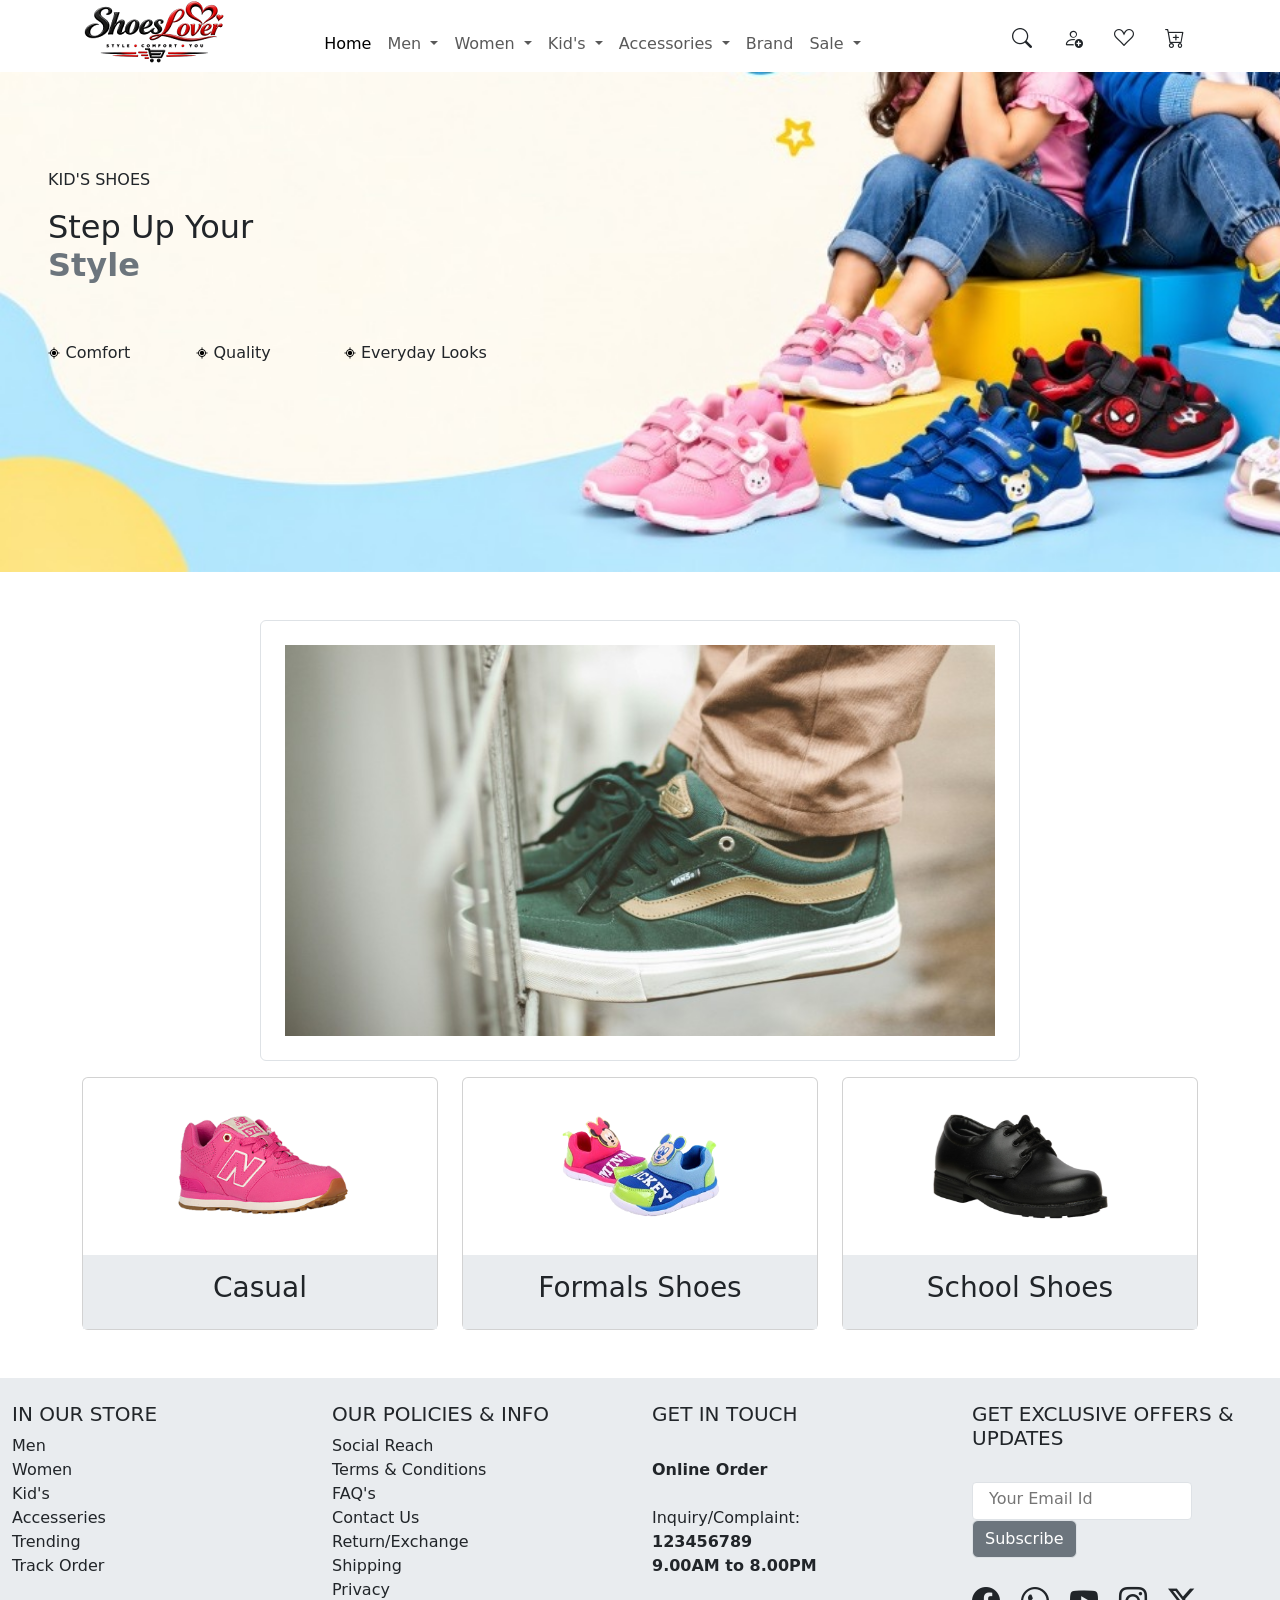
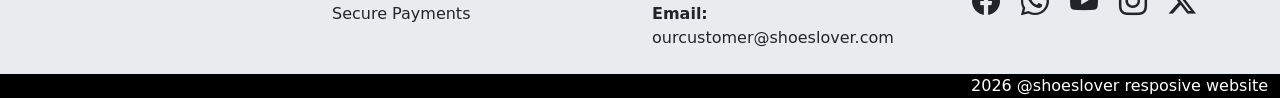
<file: kid.html>
<!DOCTYPE html>
<html lang="en">
<head>
    <meta charset="UTF-8">
    <meta name="viewport" content="width=device-width, initial-scale=1.0">
    <title>Shoes_Lover</title>
    <!-- link with css -->
    <link rel="stylesheet" href="css/style.css">

    <!-- bootstrap online link     -->
    <link href="https://cdn.jsdelivr.net/npm/bootstrap@5.3.8/dist/css/bootstrap.min.css" rel="stylesheet" integrity="sha384-sRIl4kxILFvY47J16cr9ZwB07vP4J8+LH7qKQnuqkuIAvNWLzeN8tE5YBujZqJLB" crossorigin="anonymous">
    <script src="https://cdn.jsdelivr.net/npm/bootstrap@5.3.8/dist/js/bootstrap.bundle.min.js" integrity="sha384-FKyoEForCGlyvwx9Hj09JcYn3nv7wiPVlz7YYwJrWVcXK/BmnVDxM+D2scQbITxI" crossorigin="anonymous"></script>

    <!-- link boostrap icons -->
    <link rel="stylesheet" href="https://cdn.jsdelivr.net/npm/bootstrap-icons@1.13.1/font/bootstrap-icons.min.css">

</head>
<body>
   
    <!-- nvabar start -->
  <div class="container sticky-md-top bg-white">
    <div class="row">
      <div class="col-md-2 col-sm-12">
        <img src="img/logo.png" class="img-fluid" alt="">
      </div>
      <div class="col-md-7 col-sm-12 text-center pt-3">
          <nav class="navbar navbar-expand-lg   text-center ">
            <div class="container"> 
              <button class="navbar-toggler" type="button" data-bs-toggle="collapse" data-bs-target="#navbarNav">
                <span class="navbar-toggler-icon"></span>
              </button>
              <div class="collapse navbar-collapse" id="navbarNav">
                <!-- mx-auto centers the links inside the container -->
                <ul class="navbar-nav mx-auto">

                  <li class="nav-item" >
                      <a class="nav-link active" href="index.html">Home  </a>
                  </li>
                  <li class="nav-item dropdown">
                      <a class="nav-link  dropdown-toggle" href="#" role="button" data-bs-toggle="dropdown" aria-expanded="false">
                      Men
                      </a>
                      <ul class="dropdown-menu text-center">
                      <li><a class="dropdown-item" href="men.html">Casual Shoes</a></li>
                      <li><a class="dropdown-item" href="men.html">fromal Shoes</a></li>
                      <li><a class="dropdown-item" href="men.html">Sports Shoes</a></li>
                      </ul>
                  </li>
                  <li class="nav-item dropdown">
                      <a class="nav-link dropdown-toggle" href="women.html" role="button" data-bs-toggle="dropdown" aria-expanded="false">
                        Women
                      </a>
                      <ul class="dropdown-menu text-center">
                          <li><a class="dropdown-item" href="women.html">Casual Shoes</a></li>
                          <li><a class="dropdown-item" href="women.html">Heels</a></li>
                          <li><a class="dropdown-item" href="women.html">Flats</a></li>
                      </ul>
                  </li>   
                  <li class="nav-item dropdown">
                      <a class="nav-link dropdown-toggle" href="#" role="button" data-bs-toggle="dropdown" aria-expanded="false">
                              Kid's
                      </a>
                      <ul class="dropdown-menu text-center">
                          <li><a class="dropdown-item" href="#KCasual">Casual</a></li>
                          <li><a class="dropdown-item" href="#KCasual">Formal Shoes</a></li>
                          <li><a class="dropdown-item" href="#KCasual">Sports Shoes</a></li>
                          <li><a class="dropdown-item" href="#KCasual">Schools Shoes</a></li>
                          <li><a class="dropdown-item" href="#KCasual">Soft-Soles Shoes</a></li>
                          <li><a class="dropdown-item" href="#KCasual">Boots</a></li>
                      </ul>
                    </li> 
                    <li class="nav-item dropdown">
                        <a class="nav-link dropdown-toggle" href="#" role="button" data-bs-toggle="dropdown" aria-expanded="false">
                        Accessories
                        </a>
                        <ul class="dropdown-menu text-center">
                             <li><a class="dropdown-item" href="access.html">Shoe Brush</a></li>
                            <li><a class="dropdown-item" href="access.html">Shoe Polish</a></li>
                            <li><a class="dropdown-item" href="access.html">Shoe Laces</a></li>
                            <li><a class="dropdown-item" href="access.html">Shoe Bags</a></li>
                            <li><a class="dropdown-item" href="access.html">Shoe Soles</a></li>
                        </ul>
                    </li>      
                    <li class="nav-item" >
                        <a class="nav-link" href="#brand">
                                Brand
                        </a>

                    </li>
                    <li class="nav-item dropdown">
                        <a class="nav-link dropdown-toggle" href="#" role="button" data-bs-toggle="dropdown" aria-expanded="false">
                                Sale
                        </a>
                        
                        <ul class="dropdown-menu text-center">
                            <li><a class="dropdown-item" href="#">25 <i class="bi bi-percent"></i></a></li>
                            <li><a class="dropdown-item" href="#">50 <i class="bi bi-percent"></i></a></li>
                            <li><a class="dropdown-item" href="#">75 <i class="bi bi-percent"></i></a></li>
                            <li><a class="dropdown-item" href="#">80 <i class="bi bi-percent"></i></a></li>

                        </ul>
                    </li>
                </ul>
              </div>
            </div>
          </nav>
      </div>
      <div class="col-md-3 col-sm-12 pt-3 text-end">
        <i class="bi bi-search  fs-5 btn" data-bs-toggle="modal" data-bs-target="#search_bar"></i>
        <i class="bi bi-person-add  fs-5 btn" data-bs-toggle="modal" data-bs-target="#login"></i>
        <i class="bi bi-suit-heart  fs-5 btn"></i>
        <i class="bi bi-cart-plus fs-5 btn " data-bs-toggle="offcanvas" data-bs-target="#bucket"></i>
      </div>
    </div>
  </div>
    


  <!----------------- modal --------------------------->

<!-- Modal login-->
<div class="modal fade" id="login"  aria-hidden="true">
  <div class="modal-dialog">
    <div class="modal-content">
      <div class="modal-header">
        <h1 class="modal-title fs-5" id="exampleModalLabel">Login</h1>
        <button type="button" class="btn-close" data-bs-dismiss="modal" aria-label="Close"></button>
      </div>
      <div class="modal-body">
       <form>
          <div>
            <label class="form-label">Email address</label>
            <input type="email" class="form-control" >
            <div class="form-text">We'll never share your email with anyone else.</div>
          </div><br>
          <div>
            <label class="form-label">Password</label>
            <input type="password" class="form-control">
          </div> 
        </form>
      </div>
      <div class="modal-footer">
        <button type="" class="btn btn-secondary mt-3">Subscribe</button>
      </div>
    </div>
  </div>
</div>


<!-- Modal search-->

<div class="modal fade" id="search_bar"  aria-hidden="true">
  <div class="modal-dialog">
    <div class="modal-content">
      <div class="modal-header">
        <h1 class="modal-title fs-5" id="exampleModalLabel">Search</h1>
        <button type="button" class="btn-close" data-bs-dismiss="modal" aria-label="Close"></button>
      </div>
      <div class="modal-body">
       <div class="row">
          <div class="col-9"><input class="form-control" type="search" placeholder="Search"><br></div>
          <div class="col-3"><button class="btn btn-secondary" type="submit"> <i class="bi bi-search"></i> </button></div>
        </div>
      </div>
    
    </div>
  </div>
</div>



<!-- offcanvas for shopping -->

<div class="offcanvas offcanvas-end" tabindex="-1" id="bucket" aria-labelledby="offcanvasRightLabel">
  <div class="offcanvas-header">
    <h5 class="offcanvas-title" id="offcanvasRightLabel">Shopping crad</h5>
    <button type="button" class="btn-close" data-bs-dismiss="offcanvas" aria-label="Close"></button>
  </div>
  <div class="offcanvas-body">
    
  </div>
</div>

<!----------- navbar ended ---------------->


    <!-- banner start -->
  

  <div class="container-fluid">
    <div class="row kid">
      <div class="col-md-9 p-5 mt-5 ">
          <div class="row pb-5">
            <p>KID'S SHOES</p>
            <h2>Step Up Your <br><b class="text-secondary">Style</b></h2>
          </div>
          
          <div class="row pb-5 mb-5 text-start">
            <div class="col-2"><img src="img/men_spot.png" width="10%" alt=""> Comfort</div>
            <div class="col-2"><img src="img/men_spot.png" width="10%" alt=""> Quality</div>
            <div class="col-3"><img src="img/men_spot.png" width="6%" alt=""> Everyday Looks</div>
          </div>
      </div>
      <div class="col-md-3"></div>
    </div>
  </div>

     <!------------------ banner end --------------------->

     <!-- main body start ----------------->
  <div class="container mt-5">
    <div class="row">
      <div class="col-md-8 offset-2  img-thumbnail text-center p-4">
        <img src="img/k1.jpg"  width="100%" alt="">
      </div>


      <div class="col-12 mt-3">

        <!-- Casual Shoes -->

        <div class="row">
          <div class="col-4">
            <div class="card" id="KCasual">
              <div id="carouselExample" class="carousel slide" data-bs-ride="carousel">
                <div class="carousel-inner text-center">
                  <div class="carousel-item active">
                    <img src="img/k2.png" class="w-50" alt="...">
                  </div>
                  <div class="carousel-item">
                    <img src="img/k3.png" class="w-50" alt="...">
                  </div>
                  <div class="carousel-item">
                    <img src="img/p9.png" class="w-50" alt="...">
                  </div>
                </div>
                 <button class="carousel-control-prev" type="button" data-bs-target="#carouselExample" data-bs-slide="prev">
                  <span class="carousel-control-prev-icon" aria-hidden="true"></span>
                  <span class="visually-hidden">Previous</span>
                </button>
                <button class="carousel-control-next" type="button" data-bs-target="#carouselExample" data-bs-slide="next">
                  <span class="carousel-control-next-icon" aria-hidden="true"></span>
                  <span class="visually-hidden">Next</span>
                </button>
            </div>

              <div class="card-body text-center bg-body-secondary">
                <h3>Casual</h3>
              </div>
            </div>
          </div>
    

        <!------------ Formals Shoes -->

       
          <div class="col-4">
            <div class="card" >
                <div id="carouselExample1" class="carousel slide" data-bs-ride="carousel">
              <div class="carousel-inner text-center">
                <div class="carousel-item active">
                  <img src="img/p9.png" class="w-50" alt="...">
                </div>
                <div class="carousel-item">
                  <img src="img/k2.png" class="w-50" alt="...">
                </div>
                <div class="carousel-item">
                  <img src="img/k3.png" class="w-50" alt="...">
                </div>
              </div>
              <button class="carousel-control-prev" type="button" data-bs-target="#carouselExample1" data-bs-slide="prev">
                <span class="carousel-control-prev-icon" aria-hidden="true"></span>
                <span class="visually-hidden">Previous</span>
              </button>
              <button class="carousel-control-next" type="button" data-bs-target="#carouselExample1" data-bs-slide="next">
                <span class="carousel-control-next-icon" aria-hidden="true"></span>
                <span class="visually-hidden">Next</span>
              </button>
            </div>

              <div class="card-body text-center bg-body-secondary">
                <h3>Formals Shoes</h3>
              </div>
            </div>
          </div>
     

          <!-- -------Sports shoes -->

     
          <div class="col-4">
            <div class="card" >
                <div id="carouselExample2" class="carousel slide" data-bs-ride="carousel">
              <div class="carousel-inner text-center">
                <div class="carousel-item active">
                  <img src="img/k3.png" class="w-50" alt="...">
                </div>
                <div class="carousel-item">
                  <img src="img/p9.png" class="w-50" alt="...">
                </div>
                <div class="carousel-item">
                  <img src="img/k2.png" class="w-50" alt="...">
                </div>
              </div>
              <button class="carousel-control-prev" type="button" data-bs-target="#carouselExample2" data-bs-slide="prev">
                <span class="carousel-control-prev-icon" aria-hidden="true"></span>
                <span class="visually-hidden">Previous</span>
              </button>
              <button class="carousel-control-next" type="button" data-bs-target="#carouselExample2" data-bs-slide="next">
                <span class="carousel-control-next-icon" aria-hidden="true"></span>
                <span class="visually-hidden">Next</span>
              </button>
            </div>

              <div class="card-body text-center bg-body-secondary">
                <h3>School Shoes</h3>
              </div>
            </div>
          </div>
        </div>

      </div>
    </div>
  </div>    
      <!-- main body end -->


   <!-- footer start   -->
<div class="container-fluid mt-5 bg-body-secondary pt-4 pb-4">
  <div class="row">
    <div class="col-3">
      <h5>IN OUR STORE</h5>
      Men<br>
      Women<br>
      Kid's<br>
      Accesseries<br>
      Trending<br>
      Track Order
    </div>
    <div class="col-3">
      <h5>OUR POLICIES & INFO</h5>
      Social Reach<br>
      Terms & Conditions<br>
      FAQ's<br>
      Contact Us<br>
      Return/Exchange<br>
      Shipping<br>
      Privacy<br>
      Secure Payments
    </div>
    <div class="col-3">
      <h5>GET IN TOUCH</h5><br>
      <b>Online Order</b><br><br>
      Inquiry/Complaint: <br>
      <b>123456789</b><br>
      <b>9.00AM to 8.00PM</b><br><br>
      <b>Email:</b> ourcustomer@shoeslover.com
    </div>
    <div class="col-3">
      <h5>GET EXCLUSIVE OFFERS & UPDATES</h5><br>
      <input class="pt-1 pb-2 ps-3 border border-1 rounded-1" type="email" placeholder="Your Email Id">
      <button type="submit" class="btn btn-secondary border border-1">Subscribe</button><br><br>
      <i class="bi bi-facebook fs-3 pe-3"></i>
      <i class="bi bi-whatsapp fs-3 pe-3"></i>
      <i class="bi bi-youtube fs-3 pe-3"></i>
      <i class="bi bi-instagram fs-3 pe-3"></i>
      <i class="bi bi-twitter-x fs-3"></i>
    </div>
  </div>
</div>    
    <!-- footer end -->
<div class="container-fluid">
  <div class="row">
    <div class="col-12 bg-black text-end text-bg-success">
      2026 @shoeslover resposive website
    </div>
  </div>
</div>
</file>
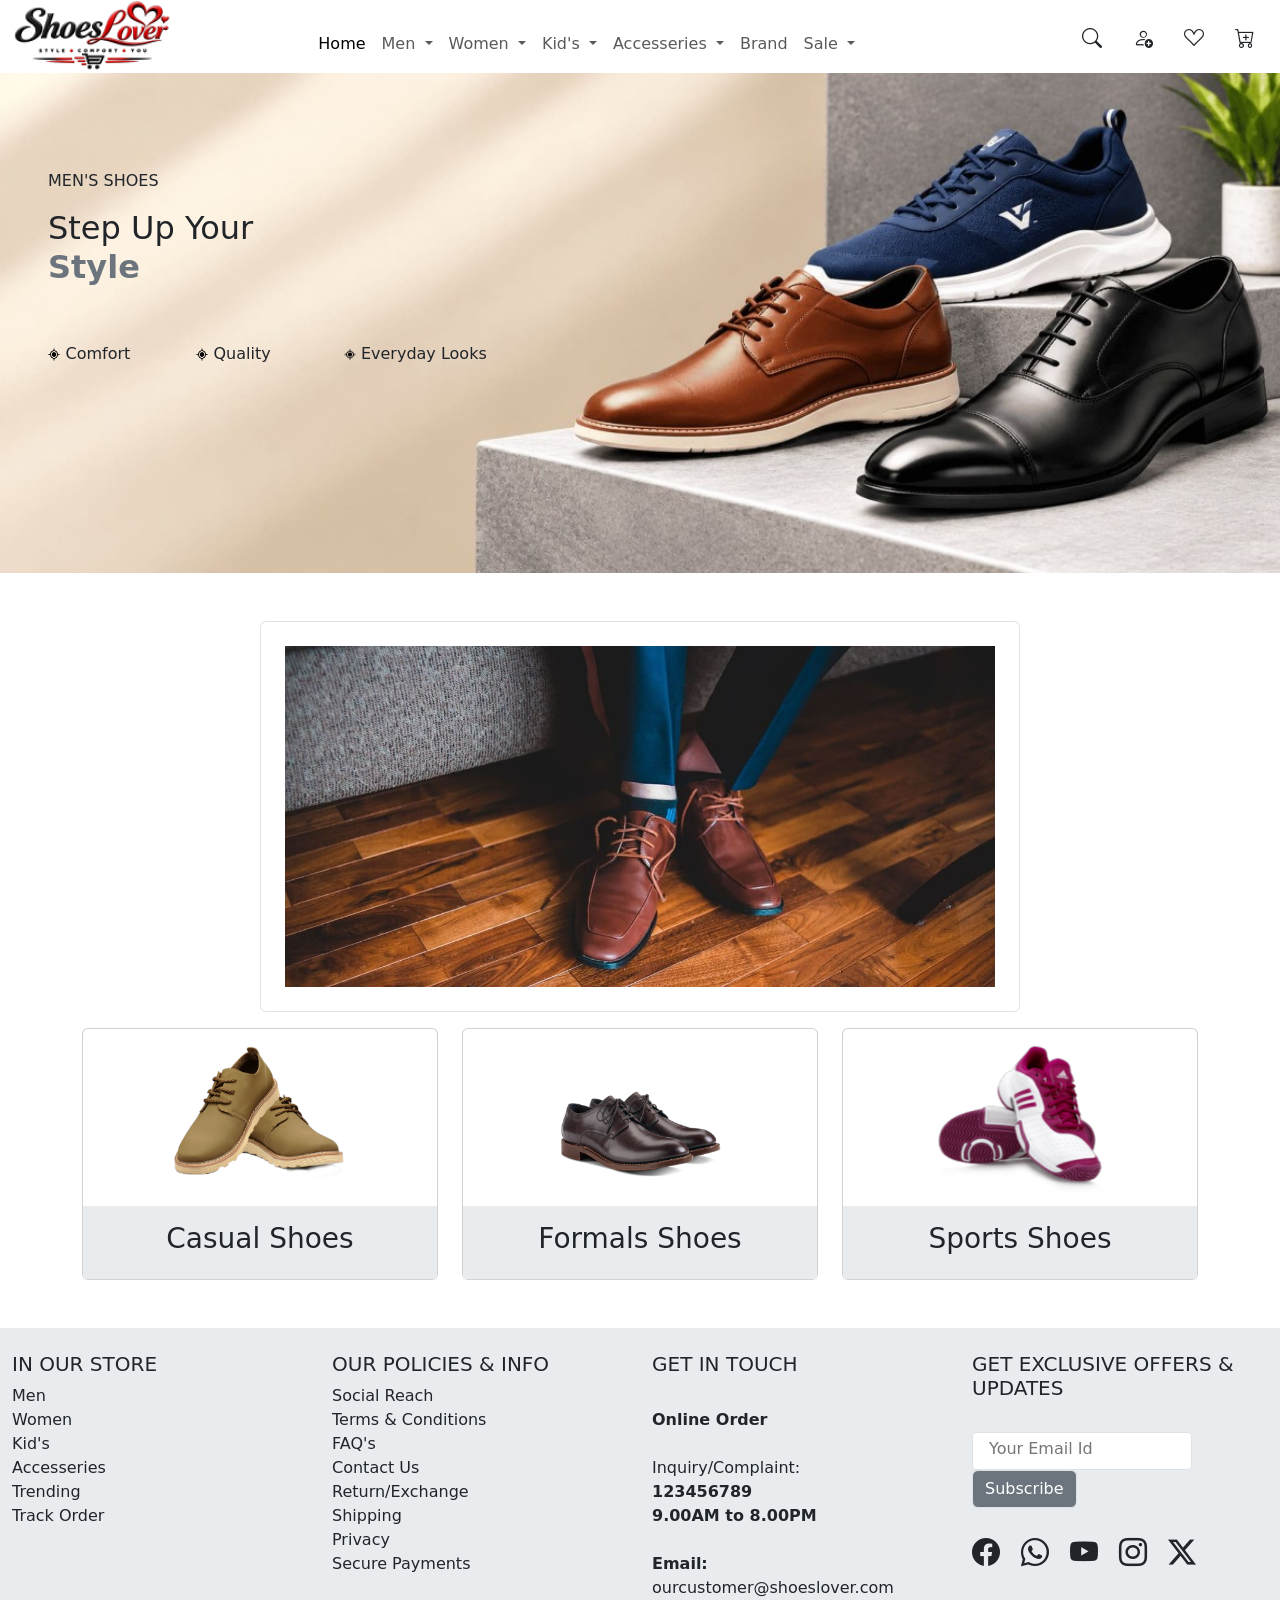
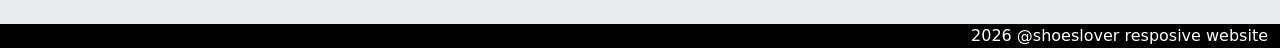
<file: men.html>
<!DOCTYPE html>
<html lang="en">
<head>
    <meta charset="UTF-8">
    <meta name="viewport" content="width=device-width, initial-scale=1.0">
    <title>Shoes_Lover</title>
    <!-- link with css -->
    <link rel="stylesheet" href="css/style.css">

    <!-- bootstrap online link     -->
    <link href="https://cdn.jsdelivr.net/npm/bootstrap@5.3.8/dist/css/bootstrap.min.css" rel="stylesheet" integrity="sha384-sRIl4kxILFvY47J16cr9ZwB07vP4J8+LH7qKQnuqkuIAvNWLzeN8tE5YBujZqJLB" crossorigin="anonymous">
    <script src="https://cdn.jsdelivr.net/npm/bootstrap@5.3.8/dist/js/bootstrap.bundle.min.js" integrity="sha384-FKyoEForCGlyvwx9Hj09JcYn3nv7wiPVlz7YYwJrWVcXK/BmnVDxM+D2scQbITxI" crossorigin="anonymous"></script>

    <!-- link boostrap icons -->
    <link rel="stylesheet" href="https://cdn.jsdelivr.net/npm/bootstrap-icons@1.13.1/font/bootstrap-icons.min.css">

</head>
<body>
   
    <!-- nvabar start -->
  <div class="container-fluid sticky-md-top bg-white">
    <div class="row">
      <div class="col-md-2 col-sm-12">
        <img src="img/logo.png" width="85%" alt="">
      </div>
      <div class="col-md-7 col-sm-12 text-center pt-3">
          <nav class="navbar navbar-expand-lg   text-center ">
            <div class="container"> 
              <button class="navbar-toggler" type="button" data-bs-toggle="collapse" data-bs-target="#navbarNav">
                <span class="navbar-toggler-icon"></span>
              </button>
              <div class="collapse navbar-collapse" id="navbarNav">
                <!-- mx-auto centers the links inside the container -->
                <ul class="navbar-nav mx-auto">

                  <li class="nav-item" >
                      <a class="nav-link active" href="index.html">Home  </a>
                  </li>
                  <li class="nav-item dropdown">
                      <a class="nav-link  dropdown-toggle" href="#" role="button" data-bs-toggle="dropdown" aria-expanded="false">
                      Men
                      </a>
                      <ul class="dropdown-menu text-center">
                      <li><a class="dropdown-item" href="#Casual">Casual Shoes</a></li>
                      <li><a class="dropdown-item" href="#Casual">fromal Shoes</a></li>
                      <li><a class="dropdown-item" href="#Casual">Sports Shoes</a></li>
                      </ul>
                  </li>
                  <li class="nav-item dropdown">
                      <a class="nav-link dropdown-toggle" href="women.html" role="button" data-bs-toggle="dropdown" aria-expanded="false">
                        Women
                      </a>
                      <ul class="dropdown-menu text-center">
                          <li><a class="dropdown-item" href="#">Casual Shoes</a></li>
                          <li><a class="dropdown-item" href="#">Heels</a></li>
                          <li><a class="dropdown-item" href="#">Flats</a></li>
                      </ul>
                  </li>   
                  <li class="nav-item dropdown">
                      <a class="nav-link dropdown-toggle" href="#" role="button" data-bs-toggle="dropdown" aria-expanded="false">
                              Kid's
                      </a>
                      <ul class="dropdown-menu text-center">
                          <li><a class="dropdown-item" href="#">Casual</a></li>
                          <li><a class="dropdown-item" href="#">Formal Shoes</a></li>
                          <li><a class="dropdown-item" href="#">Sports Shoes</a></li>
                          <li><a class="dropdown-item" href="#">Schools Shoes</a></li>
                          <li><a class="dropdown-item" href="#">Soft-Soles Shoes</a></li>
                          <li><a class="dropdown-item" href="#">Boots</a></li>
                      </ul>
                    </li> 
                    <li class="nav-item dropdown">
                        <a class="nav-link dropdown-toggle" href="#" role="button" data-bs-toggle="dropdown" aria-expanded="false">
                        Accesseries
                        </a>
                        <ul class="dropdown-menu text-center">
                            <li><a class="dropdown-item" href="#">Shoe Brush</a></li>
                            <li><a class="dropdown-item" href="#">Shoe Polish</a></li>
                            <li><a class="dropdown-item" href="#">Shoelaces</a></li>
                            <li><a class="dropdown-item" href="#">Shoe Bags</a></li>
                            <li><a class="dropdown-item" href="#">Shoe Soles</a></li>
                        </ul>
                    </li>      
                    <li class="nav-item" >
                        <a class="nav-link" href="#brand">
                                Brand
                        </a>

                    </li>
                    <li class="nav-item dropdown">
                        <a class="nav-link dropdown-toggle" href="#" role="button" data-bs-toggle="dropdown" aria-expanded="false">
                                Sale
                        </a>
                        
                        <ul class="dropdown-menu text-center">
                            <li><a class="dropdown-item" href="#">25 <i class="bi bi-percent"></i></a></li>
                            <li><a class="dropdown-item" href="#">50 <i class="bi bi-percent"></i></a></li>
                            <li><a class="dropdown-item" href="#">75 <i class="bi bi-percent"></i></a></li>
                            <li><a class="dropdown-item" href="#">80 <i class="bi bi-percent"></i></a></li>

                        </ul>
                    </li>
                </ul>
              </div>
            </div>
          </nav>
      </div>
      <div class="col-md-3 col-sm-12 pt-3 text-end">
        <i class="bi bi-search  fs-5 btn" data-bs-toggle="modal" data-bs-target="#search_bar"></i>
        <i class="bi bi-person-add  fs-5 btn" data-bs-toggle="modal" data-bs-target="#login"></i>
        <i class="bi bi-suit-heart  fs-5 btn"></i>
        <i class="bi bi-cart-plus fs-5 btn " data-bs-toggle="offcanvas" data-bs-target="#bucket"></i>
      </div>
    </div>
  </div>
    


  <!----------------- modal --------------------------->

<!-- Modal login-->
<div class="modal fade" id="login"  aria-hidden="true">
  <div class="modal-dialog">
    <div class="modal-content">
      <div class="modal-header">
        <h1 class="modal-title fs-5" id="exampleModalLabel">Login</h1>
        <button type="button" class="btn-close" data-bs-dismiss="modal" aria-label="Close"></button>
      </div>
      <div class="modal-body">
       <form>
          <div>
            <label class="form-label">Email address</label>
            <input type="email" class="form-control" >
            <div class="form-text">We'll never share your email with anyone else.</div>
          </div><br>
          <div>
            <label class="form-label">Password</label>
            <input type="password" class="form-control">
          </div> 
        </form>
      </div>
      <div class="modal-footer">
        <button type="" class="btn btn-secondary mt-3">Subscribe</button>
      </div>
    </div>
  </div>
</div>


<!-- Modal search-->

<div class="modal fade" id="search_bar"  aria-hidden="true">
  <div class="modal-dialog">
    <div class="modal-content">
      <div class="modal-header">
        <h1 class="modal-title fs-5" id="exampleModalLabel">Search</h1>
        <button type="button" class="btn-close" data-bs-dismiss="modal" aria-label="Close"></button>
      </div>
      <div class="modal-body">
       <div class="row">
          <div class="col-9"><input class="form-control" type="search" placeholder="Search"><br></div>
          <div class="col-3"><button class="btn btn-secondary" type="submit"> <i class="bi bi-search"></i> </button></div>
        </div>
      </div>
    
    </div>
  </div>
</div>



<!-- offcanvas for shopping -->

<div class="offcanvas offcanvas-end" tabindex="-1" id="bucket" aria-labelledby="offcanvasRightLabel">
  <div class="offcanvas-header">
    <h5 class="offcanvas-title" id="offcanvasRightLabel">Shopping crad</h5>
    <button type="button" class="btn-close" data-bs-dismiss="offcanvas" aria-label="Close"></button>
  </div>
  <div class="offcanvas-body">
    
  </div>
</div>

<!----------- navbar ended ---------------->


    <!-- banner start -->
  

  <div class="container-fluid">
    <div class="row men">
      <div class="col-md-9 p-5 mt-5 ">
          <div class="row pb-5">
            <p>MEN'S SHOES</p>
            <h2>Step Up Your <br><b class="text-secondary">Style</b></h2>
          </div>
          
          <div class="row pb-5 mb-5 text-start">
            <div class="col-2"><img src="img/men_spot.png" width="10%" alt=""> Comfort</div>
            <div class="col-2"><img src="img/men_spot.png" width="10%" alt=""> Quality</div>
            <div class="col-3"><img src="img/men_spot.png" width="6%" alt=""> Everyday Looks</div>
          </div>
      </div>
      <div class="col-md-3"></div>
    </div>
  </div>

     <!------------------ banner end --------------------->

     <!-- main body start ----------------->
  <div class="container mt-5">
    <div class="row">
      <div class="col-md-8 offset-2  img-thumbnail text-center p-4">
        <img src="img/men1.jpg"  width="100%" alt="">
      </div>


      <div class="col-12 mt-3">

        <!-- Casual Shoes -->

        <div class="row">
          <div class="col-4">
            <div class="card" id="Casual">
                <div id="carouselExample" class="carousel slide" data-bs-ride="carousel">
              <div class="carousel-inner text-center">
                <div class="carousel-item active">
                  <img src="img/p8.png" class="w-50" alt="...">
                </div>
                <div class="carousel-item">
                  <img src="img/p2.png" class="w-50" alt="...">
                </div>
                <div class="carousel-item">
                  <img src="img/p8.png" class="w-50" alt="...">
                </div>
              </div>
              <button class="carousel-control-prev" type="button" data-bs-target="#carouselExample" data-bs-slide="prev">
                <span class="carousel-control-prev-icon" aria-hidden="true"></span>
                <span class="visually-hidden">Previous</span>
              </button>
              <button class="carousel-control-next" type="button" data-bs-target="#carouselExample" data-bs-slide="next">
                <span class="carousel-control-next-icon" aria-hidden="true"></span>
                <span class="visually-hidden">Next</span>
              </button>
            </div>

              <div class="card-body text-center bg-body-secondary">
                <h3>Casual Shoes</h3>
              </div>
            </div>
          </div>
    

        <!------------ Formals Shoes -->

       
          <div class="col-4">
            <div class="card" >
                <div id="carouselExample1" class="carousel slide" data-bs-ride="carousel">
              <div class="carousel-inner text-center">
                <div class="carousel-item active">
                  <img src="img/p6.png" class="w-50" alt="...">
                </div>
                <div class="carousel-item">
                  <img src="img/p2.png" class="w-50" alt="...">
                </div>
                <div class="carousel-item">
                  <img src="img/p6.png" class="w-50" alt="...">
                </div>
              </div>
              <button class="carousel-control-prev" type="button" data-bs-target="#carouselExample1" data-bs-slide="prev">
                <span class="carousel-control-prev-icon" aria-hidden="true"></span>
                <span class="visually-hidden">Previous</span>
              </button>
              <button class="carousel-control-next" type="button" data-bs-target="#carouselExample1" data-bs-slide="next">
                <span class="carousel-control-next-icon" aria-hidden="true"></span>
                <span class="visually-hidden">Next</span>
              </button>
            </div>

              <div class="card-body text-center bg-body-secondary">
                <h3>Formals Shoes</h3>
              </div>
            </div>
          </div>
     

          <!-- -------Sports shoes -->

     
          <div class="col-4">
            <div class="card" >
                <div id="carouselExample2" class="carousel slide" data-bs-ride="carousel">
              <div class="carousel-inner text-center">
                <div class="carousel-item active">
                  <img src="img/p4.png" class="w-50" alt="...">
                </div>
                <div class="carousel-item">
                  <img src="img/p1.png" class="w-50" alt="...">
                </div>
                <div class="carousel-item">
                  <img src="img/p4.png" class="w-50" alt="...">
                </div>
              </div>
              <button class="carousel-control-prev" type="button" data-bs-target="#carouselExample2" data-bs-slide="prev">
                <span class="carousel-control-prev-icon" aria-hidden="true"></span>
                <span class="visually-hidden">Previous</span>
              </button>
              <button class="carousel-control-next" type="button" data-bs-target="#carouselExample2" data-bs-slide="next">
                <span class="carousel-control-next-icon" aria-hidden="true"></span>
                <span class="visually-hidden">Next</span>
              </button>
            </div>

              <div class="card-body text-center bg-body-secondary">
                <h3>Sports Shoes</h3>
              </div>
            </div>
          </div>
        </div>

      </div>
    </div>
  </div>    
      <!-- main body end -->


   <!-- footer start   -->
<div class="container-fluid mt-5 bg-body-secondary pt-4 pb-4">
  <div class="row">
    <div class="col-3">
      <h5>IN OUR STORE</h5>
      Men<br>
      Women<br>
      Kid's<br>
      Accesseries<br>
      Trending<br>
      Track Order
    </div>
    <div class="col-3">
      <h5>OUR POLICIES & INFO</h5>
      Social Reach<br>
      Terms & Conditions<br>
      FAQ's<br>
      Contact Us<br>
      Return/Exchange<br>
      Shipping<br>
      Privacy<br>
      Secure Payments
    </div>
    <div class="col-3">
      <h5>GET IN TOUCH</h5><br>
      <b>Online Order</b><br><br>
      Inquiry/Complaint: <br>
      <b>123456789</b><br>
      <b>9.00AM to 8.00PM</b><br><br>
      <b>Email:</b> ourcustomer@shoeslover.com
    </div>
    <div class="col-3">
      <h5>GET EXCLUSIVE OFFERS & UPDATES</h5><br>
      <input class="pt-1 pb-2 ps-3 border border-1 rounded-1" type="email" placeholder="Your Email Id">
      <button type="submit" class="btn btn-secondary border border-1">Subscribe</button><br><br>
      <i class="bi bi-facebook fs-3 pe-3"></i>
      <i class="bi bi-whatsapp fs-3 pe-3"></i>
      <i class="bi bi-youtube fs-3 pe-3"></i>
      <i class="bi bi-instagram fs-3 pe-3"></i>
      <i class="bi bi-twitter-x fs-3"></i>
    </div>
  </div>
</div>    
    <!-- footer end -->
<div class="container-fluid">
  <div class="row">
    <div class="col-12 bg-black text-end text-bg-success">
      2026 @shoeslover resposive website
    </div>
  </div>
</div>
</file>
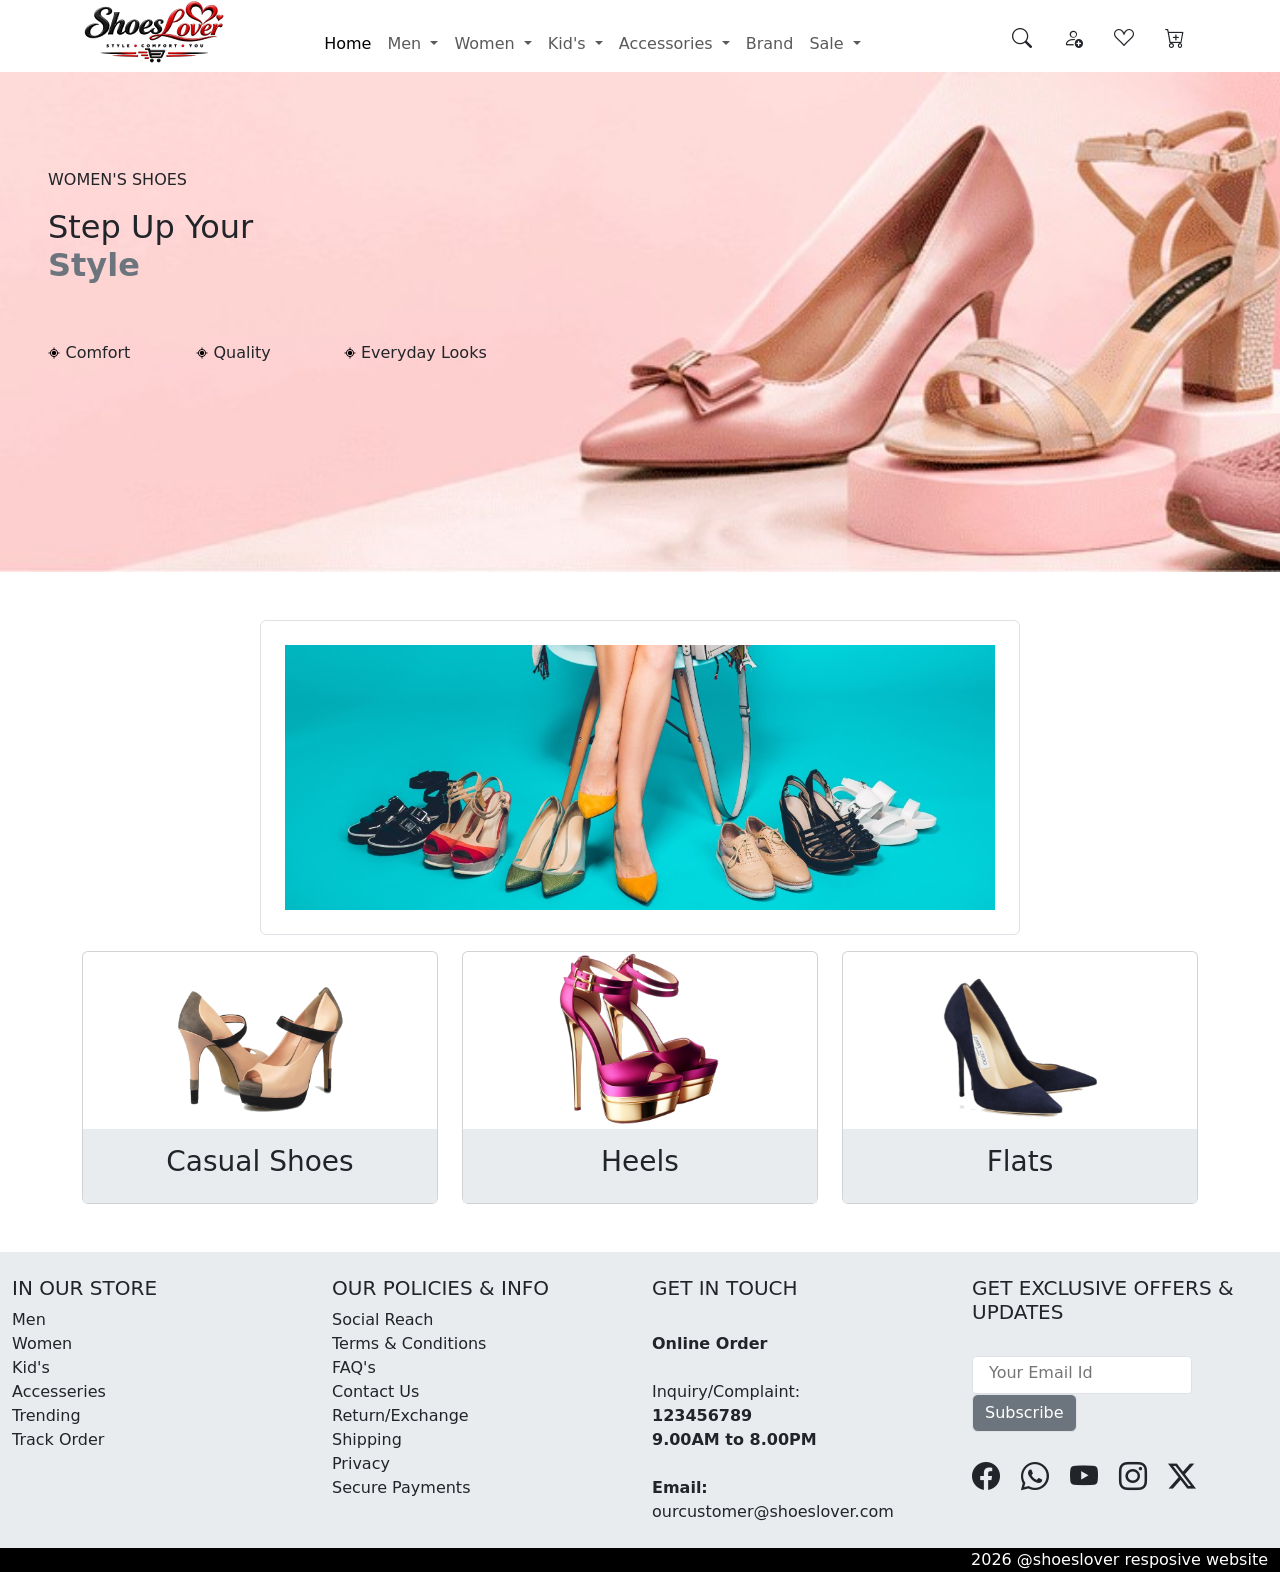
<file: women.html>
<!DOCTYPE html>
<html lang="en">
<head>
    <meta charset="UTF-8">
    <meta name="viewport" content="width=device-width, initial-scale=1.0">
    <title>Shoes_Lover</title>
    <!-- link with css -->
    <link rel="stylesheet" href="css/style.css">

    <!-- bootstrap online link     -->
    <link href="https://cdn.jsdelivr.net/npm/bootstrap@5.3.8/dist/css/bootstrap.min.css" rel="stylesheet" integrity="sha384-sRIl4kxILFvY47J16cr9ZwB07vP4J8+LH7qKQnuqkuIAvNWLzeN8tE5YBujZqJLB" crossorigin="anonymous">
    <script src="https://cdn.jsdelivr.net/npm/bootstrap@5.3.8/dist/js/bootstrap.bundle.min.js" integrity="sha384-FKyoEForCGlyvwx9Hj09JcYn3nv7wiPVlz7YYwJrWVcXK/BmnVDxM+D2scQbITxI" crossorigin="anonymous"></script>

    <!-- link boostrap icons -->
    <link rel="stylesheet" href="https://cdn.jsdelivr.net/npm/bootstrap-icons@1.13.1/font/bootstrap-icons.min.css">

</head>
<body>
   
    <!-- nvabar start -->
  <div class="container sticky-md-top bg-white">
    <div class="row">
      <div class="col-md-2 col-sm-12">
        <img src="img/logo.png" class="img-fluid" alt="">
      </div>
      <div class="col-md-7 col-sm-12 text-center pt-3">
          <nav class="navbar navbar-expand-lg   text-center ">
            <div class="container"> 
              <button class="navbar-toggler" type="button" data-bs-toggle="collapse" data-bs-target="#navbarNav">
                <span class="navbar-toggler-icon"></span>
              </button>
              <div class="collapse navbar-collapse" id="navbarNav">
                <!-- mx-auto centers the links inside the container -->
                <ul class="navbar-nav mx-auto">

                  <li class="nav-item" >
                      <a class="nav-link active" href="index.html">Home  </a>
                  </li>
                  <li class="nav-item dropdown">
                      <a class="nav-link  dropdown-toggle" href="men.html" role="button" data-bs-toggle="dropdown" aria-expanded="false">
                      Men
                      </a>
                      <ul class="dropdown-menu text-center">
                      <li><a class="dropdown-item" href="men.html">Casual Shoes</a></li>
                      <li><a class="dropdown-item" href="men.html">fromal Shoes</a></li>
                      <li><a class="dropdown-item" href="men.html">Sports Shoes</a></li>
                      </ul>
                  </li>
                  <li class="nav-item dropdown">
                      <a class="nav-link dropdown-toggle" href="women.html" role="button" data-bs-toggle="dropdown" aria-expanded="false">
                        Women
                      </a>
                      <ul class="dropdown-menu text-center">
                          <li><a class="dropdown-item" href="#WCasual">Casual Shoes</a></li>
                          <li><a class="dropdown-item" href="#WCasual">Heels</a></li>
                          <li><a class="dropdown-item" href="#WCasual">Flats</a></li>
                      </ul>
                  </li>   
                  <li class="nav-item dropdown">
                      <a class="nav-link dropdown-toggle" href="#" role="button" data-bs-toggle="dropdown" aria-expanded="false">
                              Kid's
                      </a>
                      <ul class="dropdown-menu text-center">
                          <li><a class="dropdown-item" href="kid.html">Casual</a></li>
                          <li><a class="dropdown-item" href="kid.html">Formal Shoes</a></li>
                          <li><a class="dropdown-item" href="kid.html">Sports Shoes</a></li>
                          <li><a class="dropdown-item" href="kid.html">Schools Shoes</a></li>
                          <li><a class="dropdown-item" href="kid.html">Soft-Soles Shoes</a></li>
                          <li><a class="dropdown-item" href="kid.html">Boots</a></li>
                      </ul>
                    </li> 
                    <li class="nav-item dropdown">
                        <a class="nav-link dropdown-toggle" href="#" role="button" data-bs-toggle="dropdown" aria-expanded="false">
                        Accessories
                        </a>
                        <ul class="dropdown-menu text-center">
                             <li><a class="dropdown-item" href="access.html">Shoe Brush</a></li>
                            <li><a class="dropdown-item" href="access.html">Shoe Polish</a></li>
                            <li><a class="dropdown-item" href="access.html">Shoe Laces</a></li>
                            <li><a class="dropdown-item" href="access.html">Shoe Bags</a></li>
                            <li><a class="dropdown-item" href="access.html">Shoe Soles</a></li>
                        </ul>
                    </li>      
                    <li class="nav-item" >
                        <a class="nav-link" href="#brand">
                                Brand
                        </a>

                    </li>
                    <li class="nav-item dropdown">
                        <a class="nav-link dropdown-toggle" href="#" role="button" data-bs-toggle="dropdown" aria-expanded="false">
                                Sale
                        </a>
                        
                        <ul class="dropdown-menu text-center">
                            <li><a class="dropdown-item" href="#">25 <i class="bi bi-percent"></i></a></li>
                            <li><a class="dropdown-item" href="#">50 <i class="bi bi-percent"></i></a></li>
                            <li><a class="dropdown-item" href="#">75 <i class="bi bi-percent"></i></a></li>
                            <li><a class="dropdown-item" href="#">80 <i class="bi bi-percent"></i></a></li>

                        </ul>
                    </li>
                </ul>
              </div>
            </div>
          </nav>
      </div>
      <div class="col-md-3 col-sm-12 pt-3 text-end">
        <i class="bi bi-search  fs-5 btn" data-bs-toggle="modal" data-bs-target="#search_bar"></i>
        <i class="bi bi-person-add  fs-5 btn" data-bs-toggle="modal" data-bs-target="#login"></i>
        <i class="bi bi-suit-heart  fs-5 btn"></i>
        <i class="bi bi-cart-plus fs-5 btn " data-bs-toggle="offcanvas" data-bs-target="#bucket"></i>
      </div>
    </div>
  </div>
    


  <!----------------- modal --------------------------->

<!-- Modal login-->
<div class="modal fade" id="login"  aria-hidden="true">
  <div class="modal-dialog">
    <div class="modal-content">
      <div class="modal-header">
        <h1 class="modal-title fs-5" id="exampleModalLabel">Login</h1>
        <button type="button" class="btn-close" data-bs-dismiss="modal" aria-label="Close"></button>
      </div>
      <div class="modal-body">
       <form>
          <div>
            <label class="form-label">Email address</label>
            <input type="email" class="form-control" >
            <div class="form-text">We'll never share your email with anyone else.</div>
          </div><br>
          <div>
            <label class="form-label">Password</label>
            <input type="password" class="form-control">
          </div> 
        </form>
      </div>
      <div class="modal-footer">
        <button type="" class="btn btn-secondary mt-3">Subscribe</button>
      </div>
    </div>
  </div>
</div>


<!-- Modal search-->

<div class="modal fade" id="search_bar"  aria-hidden="true">
  <div class="modal-dialog">
    <div class="modal-content">
      <div class="modal-header">
        <h1 class="modal-title fs-5" id="exampleModalLabel">Search</h1>
        <button type="button" class="btn-close" data-bs-dismiss="modal" aria-label="Close"></button>
      </div>
      <div class="modal-body">
       <div class="row">
          <div class="col-9"><input class="form-control" type="search" placeholder="Search"><br></div>
          <div class="col-3"><button class="btn btn-secondary" type="submit"> <i class="bi bi-search"></i> </button></div>
        </div>
      </div>
    
    </div>
  </div>
</div>



<!-- offcanvas for shopping -->

<div class="offcanvas offcanvas-end" tabindex="-1" id="bucket" aria-labelledby="offcanvasRightLabel">
  <div class="offcanvas-header">
    <h5 class="offcanvas-title" id="offcanvasRightLabel">Shopping crad</h5>
    <button type="button" class="btn-close" data-bs-dismiss="offcanvas" aria-label="Close"></button>
  </div>
  <div class="offcanvas-body">
    
  </div>
</div>

<!----------- navbar ended ---------------->


    <!-- banner start -->
  

  <div class="container-fluid">
    <div class="row women">
      <div class="col-md-9 p-5 mt-5 ">
          <div class="row pb-5">
            <p>WOMEN'S SHOES</p>
            <h2>Step Up Your <br><b class="text-secondary">Style</b></h2>
          </div>
          
          <div class="row pb-5 mb-5 text-start">
            <div class="col-2"><img src="img/men_spot.png" width="10%" alt=""> Comfort</div>
            <div class="col-2"><img src="img/men_spot.png" width="10%" alt=""> Quality</div>
            <div class="col-3"><img src="img/men_spot.png" width="6%" alt=""> Everyday Looks</div>
          </div>
      </div>
      <div class="col-md-3"></div>
    </div>
  </div>

     <!------------------ banner end --------------------->

     <!-- main body start ----------------->
  <div class="container mt-5">
    <div class="row">
      <div class="col-md-8 offset-2  img-thumbnail text-center p-4">
        <img src="img/w1.jpg"  width="100%" alt="">
      </div>


      <div class="col-12 mt-3">

        <!-- Casual Shoes -->

        <div class="row">
          <div class="col-4">
            <div class="card" id="WCasual">
                <div id="carouselExample" class="carousel slide" data-bs-ride="carousel">
              <div class="carousel-inner text-center">
                <div class="carousel-item active">
                  <img src="img/p3.png" class="w-50" alt="...">
                </div>
                <div class="carousel-item">
                  <img src="img/p5.png" class="w-50" alt="...">
                </div>
                <div class="carousel-item">
                  <img src="img/p10.png" class="w-50" alt="...">
                </div>
              </div>
              <button class="carousel-control-prev" type="button" data-bs-target="#carouselExample" data-bs-slide="prev">
                <span class="carousel-control-prev-icon" aria-hidden="true"></span>
                <span class="visually-hidden">Previous</span>
              </button>
              <button class="carousel-control-next" type="button" data-bs-target="#carouselExample" data-bs-slide="next">
                <span class="carousel-control-next-icon" aria-hidden="true"></span>
                <span class="visually-hidden">Next</span>
              </button>
            </div>

              <div class="card-body text-center bg-body-secondary">
                <h3>Casual Shoes</h3>
              </div>
            </div>
          </div>
    

        <!------------ Formals Shoes -->

       
          <div class="col-4">
            <div class="card" >
                <div id="carouselExample1" class="carousel slide" data-bs-ride="carousel">
              <div class="carousel-inner text-center">
                <div class="carousel-item active">
                  <img src="img/p10.png" class="w-50" alt="...">
                </div>
                <div class="carousel-item">
                  <img src="img/p5.png" class="w-50" alt="...">
                </div>
                <div class="carousel-item">
                  <img src="img/p3.png" class="w-50" alt="...">
                </div>
              </div>
              <button class="carousel-control-prev" type="button" data-bs-target="#carouselExample1" data-bs-slide="prev">
                <span class="carousel-control-prev-icon" aria-hidden="true"></span>
                <span class="visually-hidden">Previous</span>
              </button>
              <button class="carousel-control-next" type="button" data-bs-target="#carouselExample1" data-bs-slide="next">
                <span class="carousel-control-next-icon" aria-hidden="true"></span>
                <span class="visually-hidden">Next</span>
              </button>
            </div>

              <div class="card-body text-center bg-body-secondary">
                <h3>Heels</h3>
              </div>
            </div>
          </div>
     

          <!-- -------Sports shoes -->

     
          <div class="col-4">
            <div class="card" >
                <div id="carouselExample2" class="carousel slide" data-bs-ride="carousel">
              <div class="carousel-inner text-center">
                <div class="carousel-item active">
                  <img src="img/p5.png" class="w-50" alt="...">
                </div>
                <div class="carousel-item">
                  <img src="img/p3.png" class="w-50" alt="...">
                </div>
                <div class="carousel-item">
                  <img src="img/p10.png" class="w-50" alt="...">
                </div>
              </div>
              <button class="carousel-control-prev" type="button" data-bs-target="#carouselExample2" data-bs-slide="prev">
                <span class="carousel-control-prev-icon" aria-hidden="true"></span>
                <span class="visually-hidden">Previous</span>
              </button>
              <button class="carousel-control-next" type="button" data-bs-target="#carouselExample2" data-bs-slide="next">
                <span class="carousel-control-next-icon" aria-hidden="true"></span>
                <span class="visually-hidden">Next</span>
              </button>
            </div>

              <div class="card-body text-center bg-body-secondary">
                <h3>Flats</h3>
              </div>
            </div>
          </div>
        </div>

      </div>
    </div>
  </div>    
      <!-- main body end -->


   <!-- footer start   -->
<div class="container-fluid mt-5 bg-body-secondary pt-4 pb-4">
  <div class="row">
    <div class="col-3">
      <h5>IN OUR STORE</h5>
      Men<br>
      Women<br>
      Kid's<br>
      Accesseries<br>
      Trending<br>
      Track Order
    </div>
    <div class="col-3">
      <h5>OUR POLICIES & INFO</h5>
      Social Reach<br>
      Terms & Conditions<br>
      FAQ's<br>
      Contact Us<br>
      Return/Exchange<br>
      Shipping<br>
      Privacy<br>
      Secure Payments
    </div>
    <div class="col-3">
      <h5>GET IN TOUCH</h5><br>
      <b>Online Order</b><br><br>
      Inquiry/Complaint: <br>
      <b>123456789</b><br>
      <b>9.00AM to 8.00PM</b><br><br>
      <b>Email:</b> ourcustomer@shoeslover.com
    </div>
    <div class="col-3">
      <h5>GET EXCLUSIVE OFFERS & UPDATES</h5><br>
      <input class="pt-1 pb-2 ps-3 border border-1 rounded-1" type="email" placeholder="Your Email Id">
      <button type="submit" class="btn btn-secondary border border-1">Subscribe</button><br><br>
      <i class="bi bi-facebook fs-3 pe-3"></i>
      <i class="bi bi-whatsapp fs-3 pe-3"></i>
      <i class="bi bi-youtube fs-3 pe-3"></i>
      <i class="bi bi-instagram fs-3 pe-3"></i>
      <i class="bi bi-twitter-x fs-3"></i>
    </div>
  </div>
</div>    
    <!-- footer end -->
<div class="container-fluid">
  <div class="row">
    <div class="col-12 bg-black text-end text-bg-success">
      2026 @shoeslover resposive website
    </div>
  </div>
</div>
</file>
<file: css/style.css>
.update{
    background-image: url(../img/update.jpg);
    background-repeat: no-repeat;
    background-size: cover; 
    background-attachment: fixed;
    background-position: 0%;
    color: rgb(6, 64, 102);
    text-shadow:1px 4px 5px rgb(67, 66, 66) ;
}

.banner{
    background-image: url(../img/banner1.jpg);
    background-repeat: no-repeat;
    background-size: cover; 
    background-position: 0%;
}
.men{
    background-image: url(../img/bannerM.jpg);
    background-repeat: no-repeat;
    background-size: cover; 
    background-position: 0%;
    height: 500px;
}
.women{
    background-image: url(../img/bannerW.jpg);
    background-repeat: no-repeat;
    background-size: cover; 
    background-position: 0%;
    height: 500px;
}
.kid{
    background-image: url(../img/bannerk1.jpg);
    background-repeat: no-repeat;
    background-size: cover; 
    background-position: 0%;
    height: 500px;
}
.access{
    background-image: url(../img/bannerA1.jpg);
    background-repeat: no-repeat;
    background-size: cover; 
    background-position: 0%;
    
}
</file>
